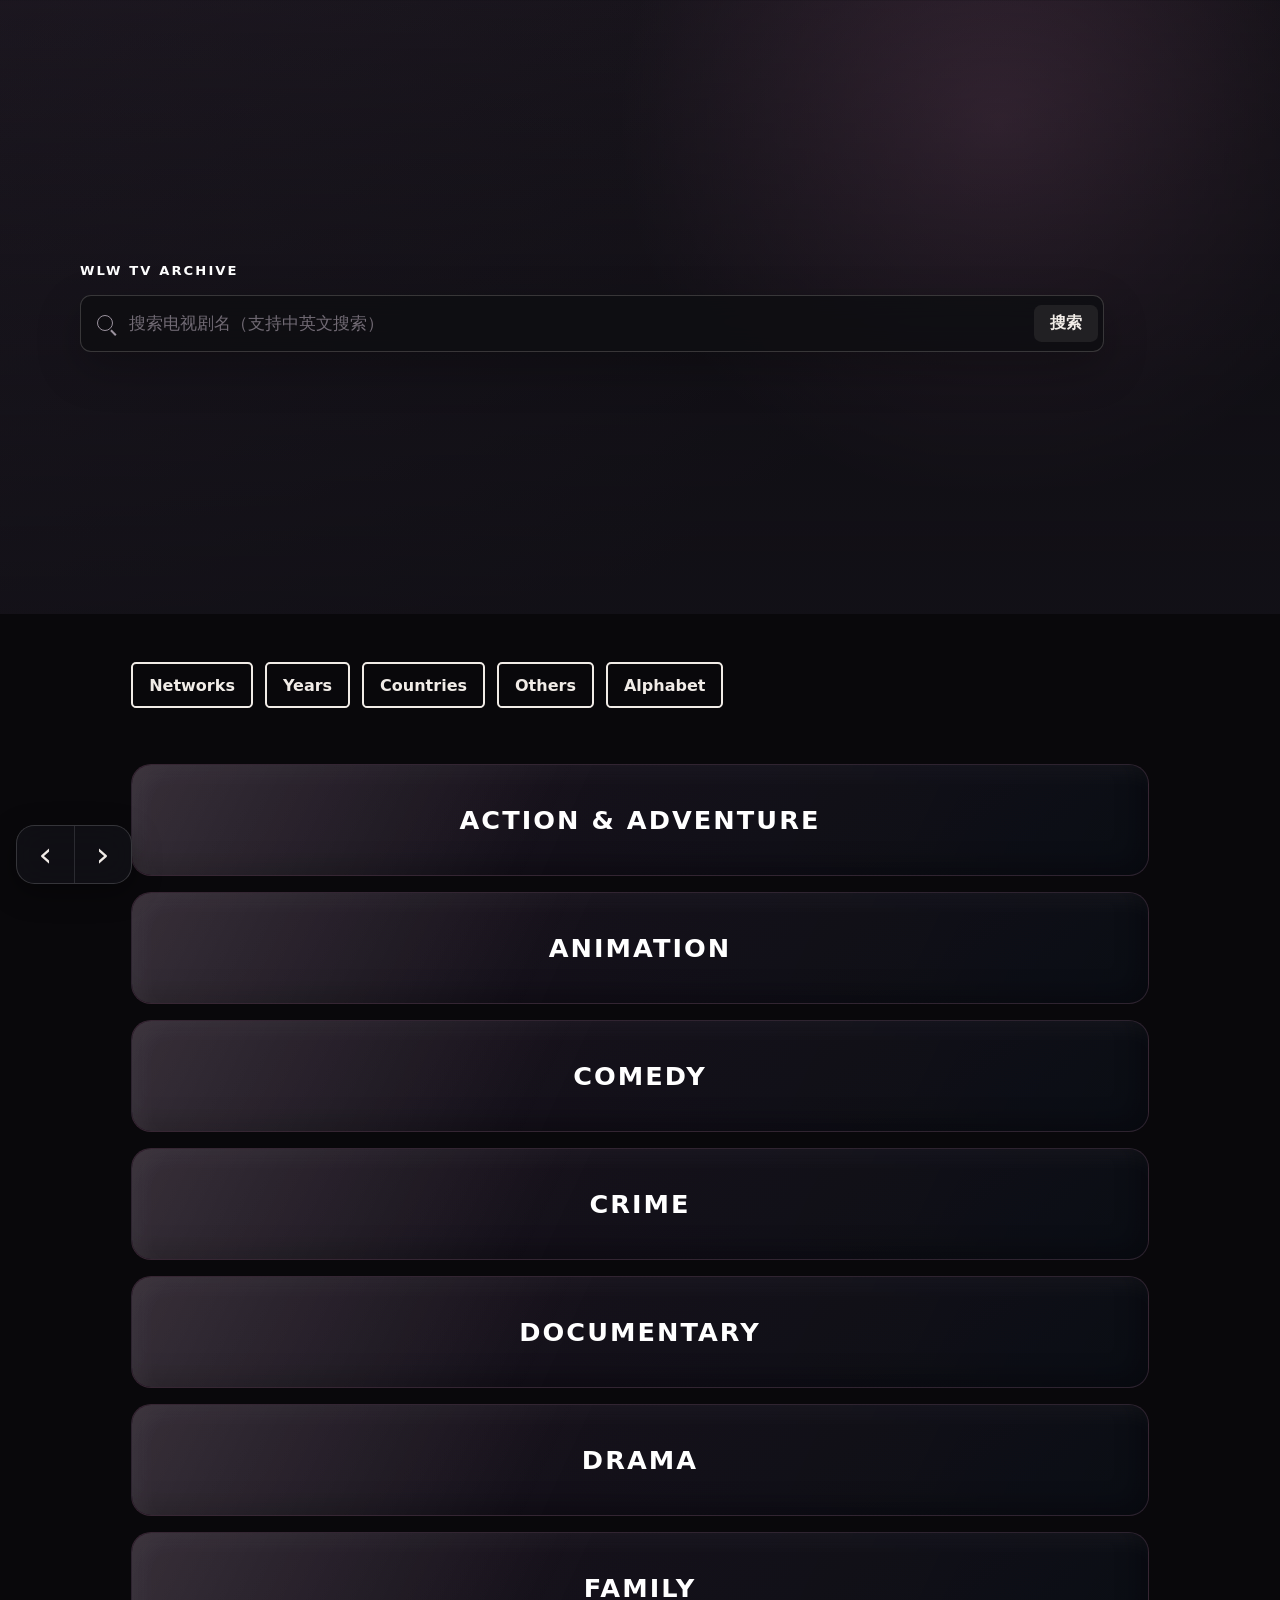
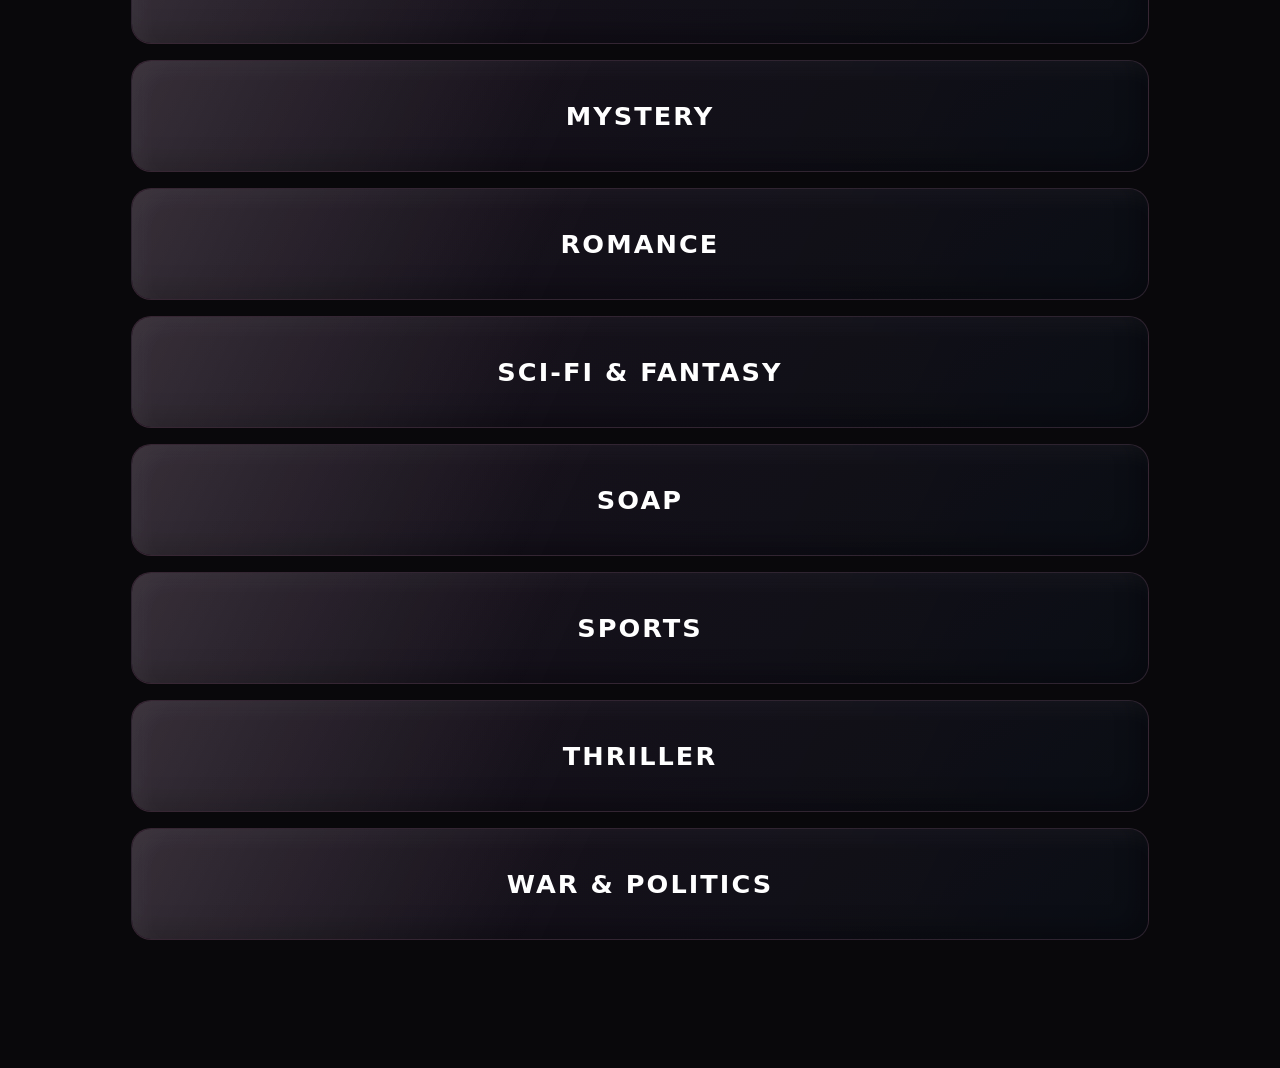
<file: index.html>
<!doctype html>
<html lang="zh-CN">
  <head>
    <meta charset="UTF-8" />
    <meta name="viewport" content="width=device-width, initial-scale=1.0" />
    <meta
      name="description"
      content="按平台、首播年份、国家与体裁浏览 WLW 电视剧档案。"
    />
    <title>WLW TV Archive</title>
    <link rel="icon" type="image/svg+xml" href="./assets/tv-icon.svg">
    <link rel="stylesheet" href="./styles.css" />
    <link rel="stylesheet" href="./countries.css" />
  </head>

  <body>
    <header class="hero" id="hero">
      <div class="hero-shade"></div>

      <div class="hero-content">
        <p class="eyebrow">WLW TV ARCHIVE</p>
        <h1 class="sr-only">WLW 电视剧档案</h1>

        <form class="search" id="search-form" role="search" autocomplete="off">
          <label class="sr-only" for="tv-search">搜索电视剧</label>
          <span class="search-icon" aria-hidden="true"></span>

          <input
            id="tv-search"
            type="search"
            placeholder="搜索电视剧名（支持中英文搜索）"
            aria-controls="search-results"
            aria-expanded="false"
          />

          <button type="submit">搜索</button>

          <div
            class="search-results"
            id="search-results"
            role="listbox"
            hidden
          ></div>
        </form>
      </div>

    </header>

    <main>
      <nav class="view-switcher" aria-label="其他浏览方式">
        <a class="outline-button" href="./networks.html">Networks</a>
        <a class="outline-button" href="./year.html">Years</a>
        <a class="outline-button" href="./countries.html">Countries</a>
        <a class="outline-button" href="./others.html">Others</a>
        <a class="outline-button" href="./alphabet.html">Alphabet</a>
      </nav>

      <section
        class="home-genre-directory"
        aria-label="电视剧分类目录"
      >
        <div class="region-field genre-field" id="genre-field"></div>
      </section>
    </main>

    <template id="genre-template">
      <a class="region-crystal" href="#">
        <span class="country-code"></span>
      </a>
    </template>

    <script src="./catalog-data.js"></script>
    <script src="./others-data.js"></script>
    <script src="./movie-metadata.js"></script>
    <script src="./tmdb-details.generated.js"></script>
    <script src="./movie-data-utils.js"></script>
    <script src="./genre-data.js"></script>
    <script src="./app.js"></script>
    <script src="./genres.js"></script>
    <script src="./history-nav.js"></script>
  </body>
</html>
</file>
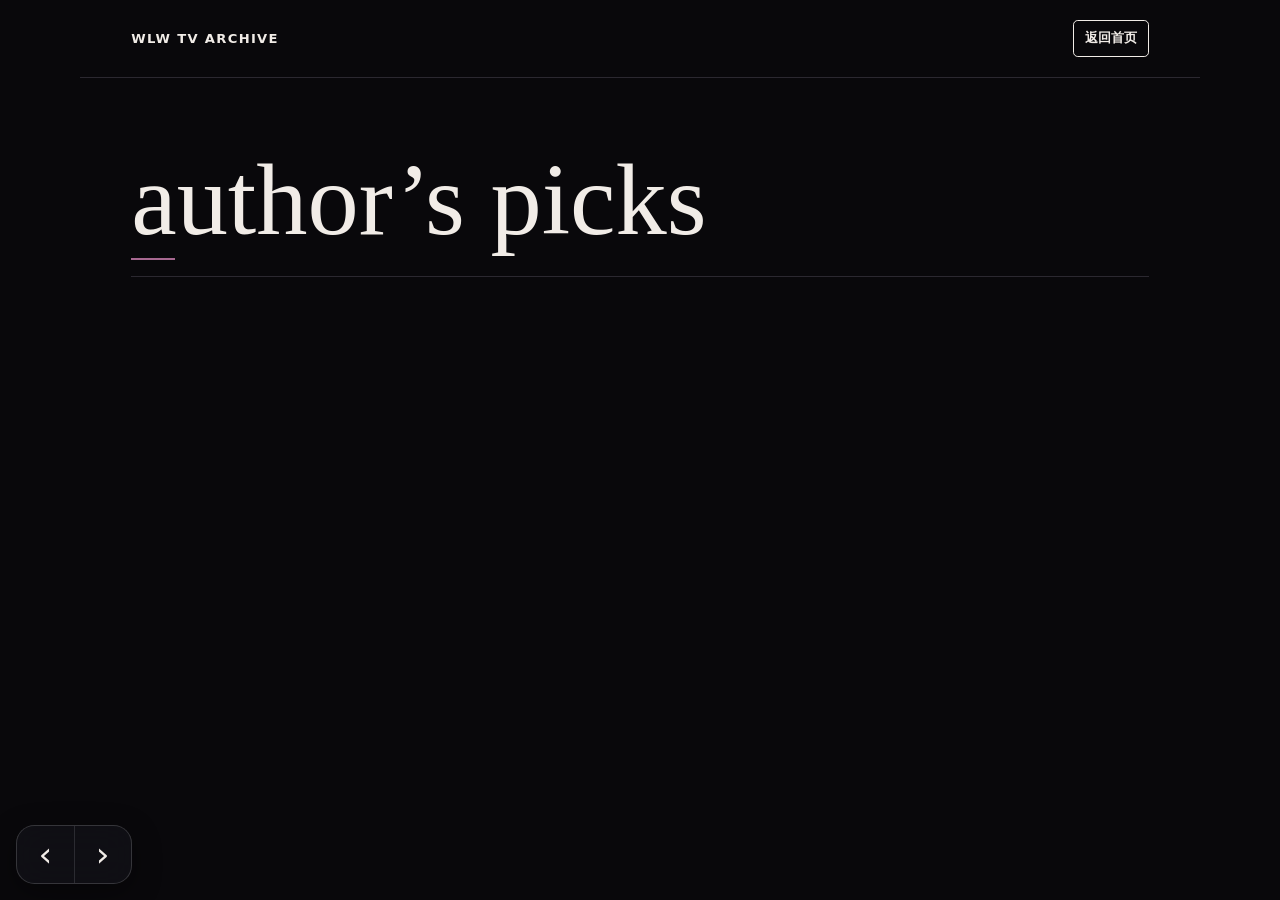
<file: authors-picks.html>
<!doctype html>
<html lang="zh-CN">
<head>
  <meta charset="UTF-8">
  <meta name="viewport" content="width=device-width,initial-scale=1">
  <meta name="description" content="Author’s Picks · WLW TV Archive">
  <title>Author’s Picks · WLW TV Archive</title>
    <link rel="icon" type="image/svg+xml" href="./assets/tv-icon.svg">
  <link rel="stylesheet" href="./styles.css">
  <link rel="stylesheet" href="./listing.css">
</head>
<body class="listing-page">
  <header class="listing-header">
    <a href="./index.html">WLW TV ARCHIVE</a>
    <nav><a href="./index.html">返回首页</a></nav>
  </header>

  <main class="listing-main">
    <div class="listing-title-row">
      <h1>author’s picks</h1>
    </div>

    <section class="listing-grid desktop-six-by-six" id="listing-grid" aria-label="Author’s Picks"></section>
  </main>

  <template id="listing-card-template">
    <article class="movie-card">
      <a class="poster-link" href="#">
        <img class="poster" src="" alt="">
        <span class="poster-placeholder" aria-hidden="true">IMAGE</span>
      </a>
      <div class="movie-copy">
        <h3><a href="#"></a></h3>
        <p class="movie-meta"></p>
      </div>
    </article>
  </template>

  <script src="./catalog-data.js"></script>
  <script src="./movie-metadata.js"></script>
  <script src="./tmdb-details.generated.js"></script>
  <script src="./movie-data-utils.js"></script>
  <script src="./authors-picks.js"></script>
  <script src="./history-nav.js"></script>
</body>
</html>
</file>
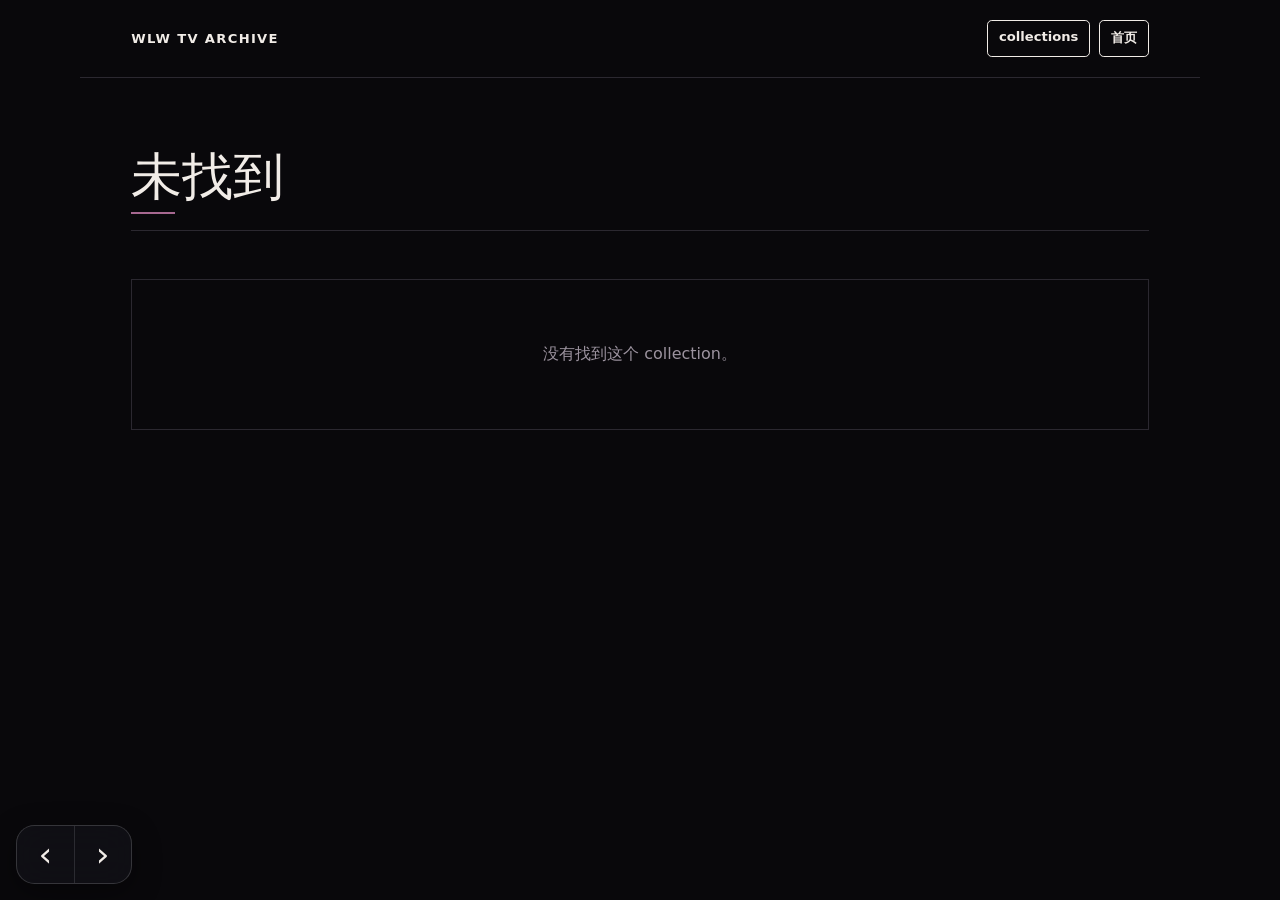
<file: collection.html>
<!doctype html><html lang="zh-CN"><head><meta charset="UTF-8"><meta name="viewport" content="width=device-width,initial-scale=1"><meta name="description" content="浏览 WLW TV Archive collection。"><title>Collection · WLW TV Archive</title>
    <link rel="icon" type="image/svg+xml" href="./assets/tv-icon.svg"><link rel="stylesheet" href="./styles.css"><link rel="stylesheet" href="./listing.css"></head>
<body class="listing-page"><header class="listing-header"><a href="./index.html">WLW TV ARCHIVE</a><nav><a href="./collections.html">collections</a><a href="./index.html">首页</a></nav></header>
<main class="listing-main"><div class="listing-title-row"><h1 id="listing-title">—</h1></div><div class="listing-grid" id="listing-grid"></div><nav class="listing-pagination" id="listing-pagination" aria-label="页面"></nav></main>
<template id="listing-card-template"><article class="movie-card"><a class="poster-link" href="#" aria-label="电视剧详情暂未制作"><span class="poster-placeholder" aria-hidden="true">IMAGE</span></a><div class="movie-copy"><h3><a href="#"></a></h3><p class="movie-meta"></p></div></article></template>
<script src="./catalog-data.js"></script><script src="./movie-metadata.js"></script><script src="./tmdb-details.generated.js"></script><script src="./movie-data-utils.js"></script><script src="./collection-data.js"></script><script src="./collection.js"></script><script src="./history-nav.js"></script></body></html>
</file>
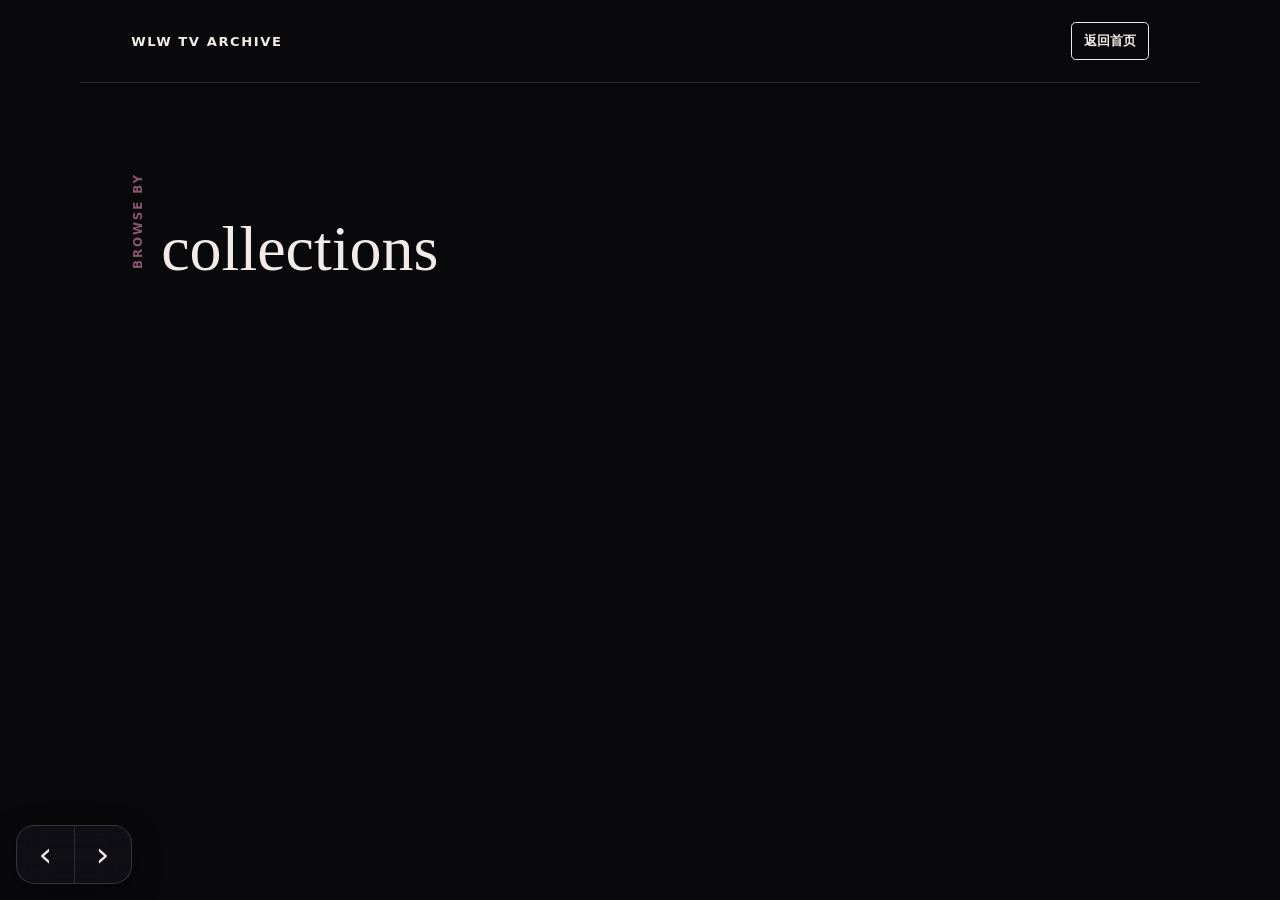
<file: collections.html>
<!doctype html>
<html lang="zh-CN">
  <head>
    <meta charset="UTF-8" />
    <meta name="viewport" content="width=device-width,initial-scale=1" />
    <meta name="description" content="浏览 WLW TV Archive 的专题 collections。" />
    <title>Collections · WLW TV Archive</title>
    <link rel="icon" type="image/svg+xml" href="./assets/tv-icon.svg">
    <link rel="stylesheet" href="./styles.css" />
    <link rel="stylesheet" href="./countries.css" />
  </head>
  <body class="countries-page">
    <header class="country-header">
      <a class="archive-mark" href="./index.html">WLW TV ARCHIVE</a>
      <a class="back-link" href="./index.html">返回首页</a>
    </header>
    <main class="country-main">
      <div class="country-heading">
        <p class="country-kicker">BROWSE BY</p>
        <h1>collections</h1>
      </div>
      <div class="region-field collection-field" id="collection-field"></div>
    </main>
    <template id="collection-template"><a class="region-crystal" href="#"><span class="country-code"></span></a></template>
    <script src="./collection-data.js"></script>
    <script src="./collections.js"></script>
    <script src="./history-nav.js"></script>
  </body>
</html>
</file>
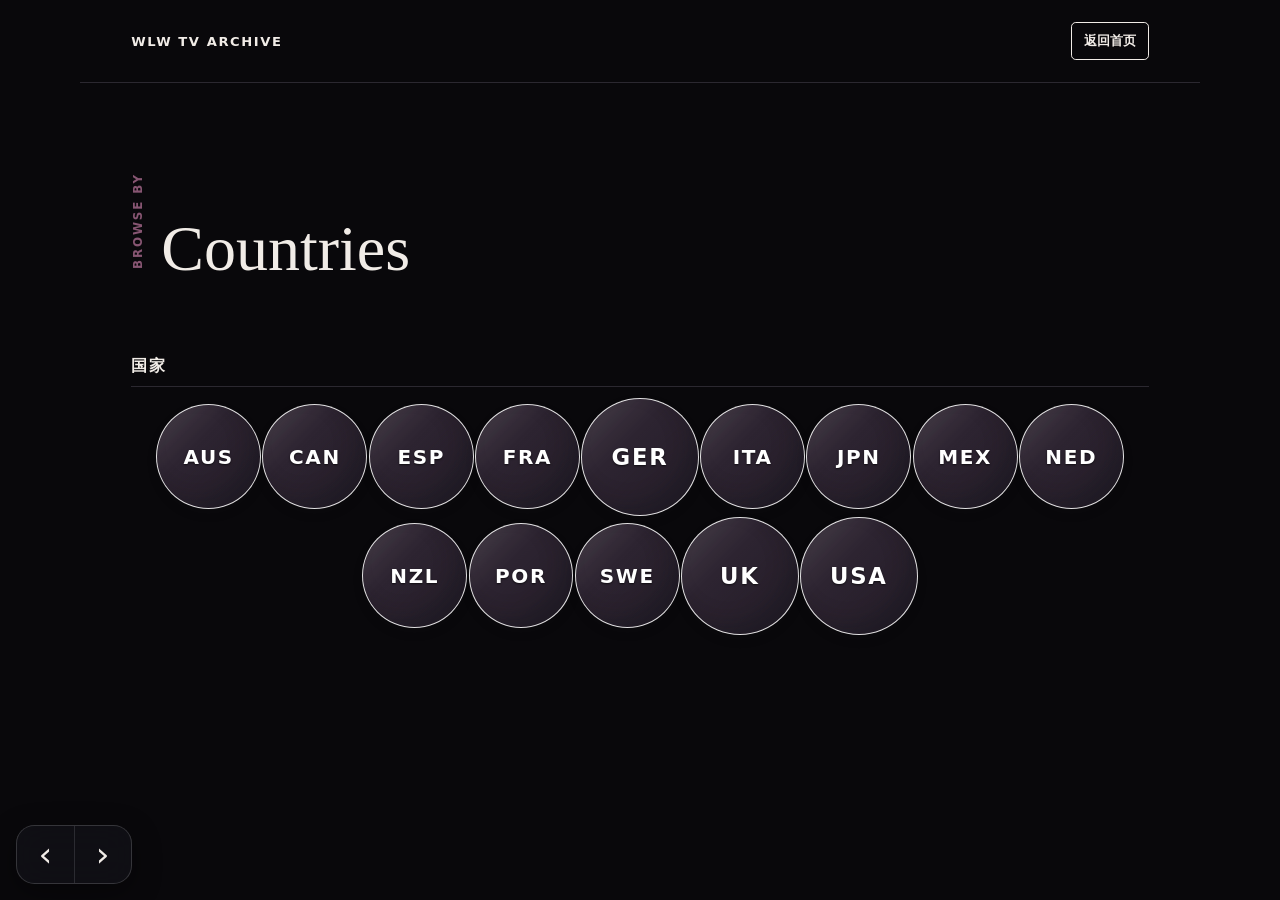
<file: countries.html>
<!doctype html>
<html lang="zh-CN">
  <head>
    <meta charset="UTF-8" />
    <meta name="viewport" content="width=device-width, initial-scale=1.0" />
    <meta name="description" content="按国家浏览 WLW 电视剧。" />
    <title>Countries · WLW TV Archive</title>
    <link rel="icon" type="image/svg+xml" href="./assets/tv-icon.svg">
    <link rel="stylesheet" href="./styles.css" />
    <link rel="stylesheet" href="./countries.css" />
  </head>
  <body class="countries-page">
    <header class="country-header">
      <a class="archive-mark" href="./index.html">WLW TV ARCHIVE</a>
      <a class="back-link" href="./index.html">返回首页</a>
    </header>
    <main class="country-main">
      <div class="country-heading">
        <p class="country-kicker">BROWSE BY</p>
        <h1>Countries</h1>
      </div>
      <section class="place-section" aria-labelledby="countries-title">
        <h2 id="countries-title">国家</h2>
        <div class="country-field" id="country-field"></div>
      </section>
    </main>
    <template id="country-template">
      <a class="country-orb" href="#"><span class="country-code"></span></a>
    </template>
    <script src="./catalog-data.js"></script>
    <script src="./countries.js"></script>
    <script src="./history-nav.js"></script>
  </body>
</html>
</file>
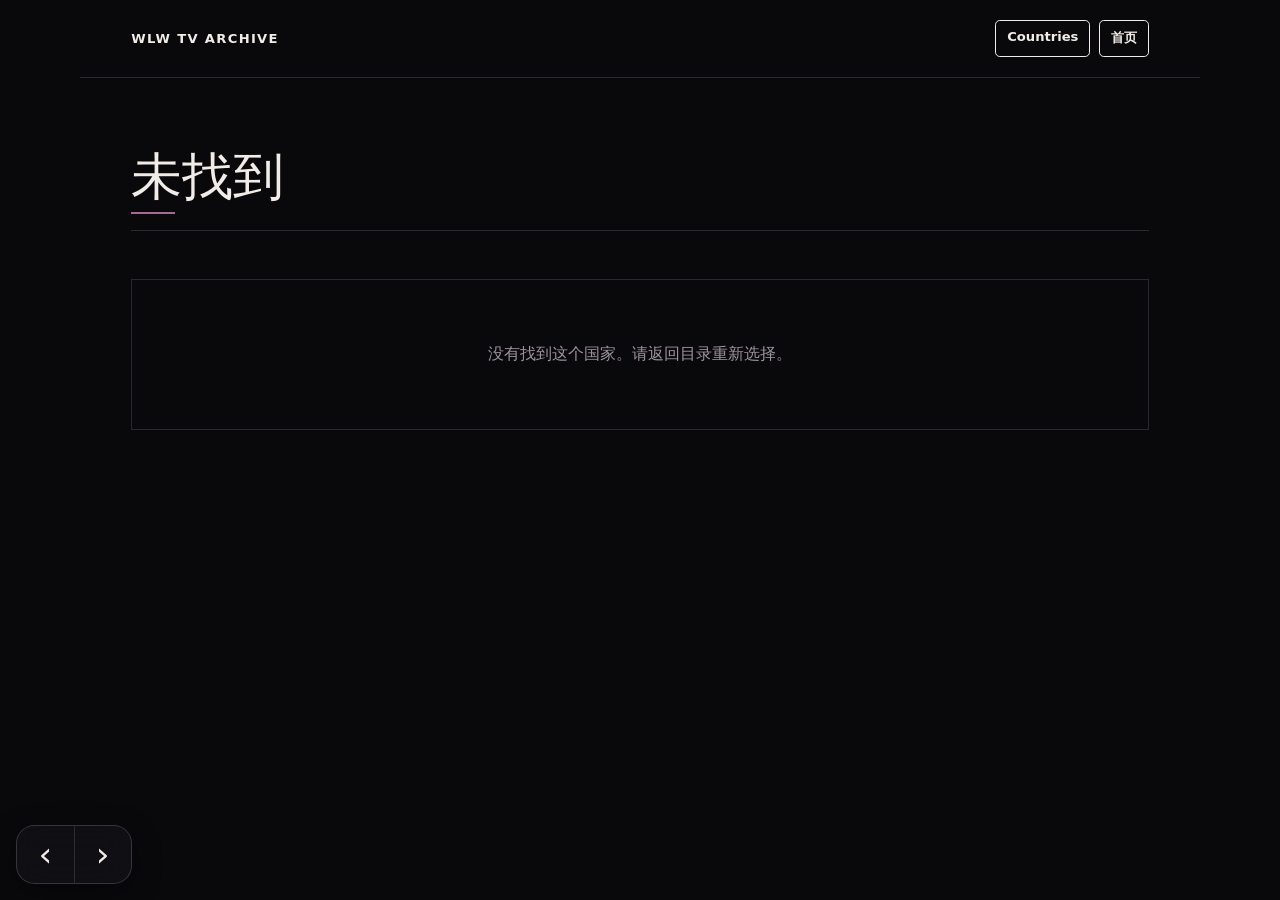
<file: country.html>
<!doctype html><html lang="zh-CN"><head><meta charset="UTF-8"><meta name="viewport" content="width=device-width,initial-scale=1"><meta name="description" content="按国家浏览 WLW 电视剧。"><title>Countries · WLW TV Archive</title>
    <link rel="icon" type="image/svg+xml" href="./assets/tv-icon.svg"><link rel="stylesheet" href="./styles.css"><link rel="stylesheet" href="./listing.css"></head>
<body class="listing-page"><header class="listing-header"><a href="./index.html">WLW TV ARCHIVE</a><nav><a href="./countries.html">Countries</a><a href="./index.html">首页</a></nav></header>
<main class="listing-main"><div class="listing-title-row country-title-row"><h1 id="listing-title">—</h1><p class="listing-subtitle" id="listing-subtitle"></p></div><div class="listing-grid" id="listing-grid"></div><nav class="listing-pagination" id="listing-pagination" aria-label="页面"></nav></main>
<template id="listing-card-template"><article class="movie-card"><a class="poster-link" href="#" aria-label="电视剧详情暂未制作"><span class="poster-placeholder" aria-hidden="true">IMAGE</span></a><div class="movie-copy"><h3><a href="#"></a></h3><p class="movie-meta"></p></div></article></template>
<script src="./catalog-data.js"></script><script src="./movie-metadata.js"></script><script src="./tmdb-details.generated.js"></script><script src="./movie-data-utils.js"></script><script src="./country.js"></script><script src="./history-nav.js"></script></body></html>
</file>
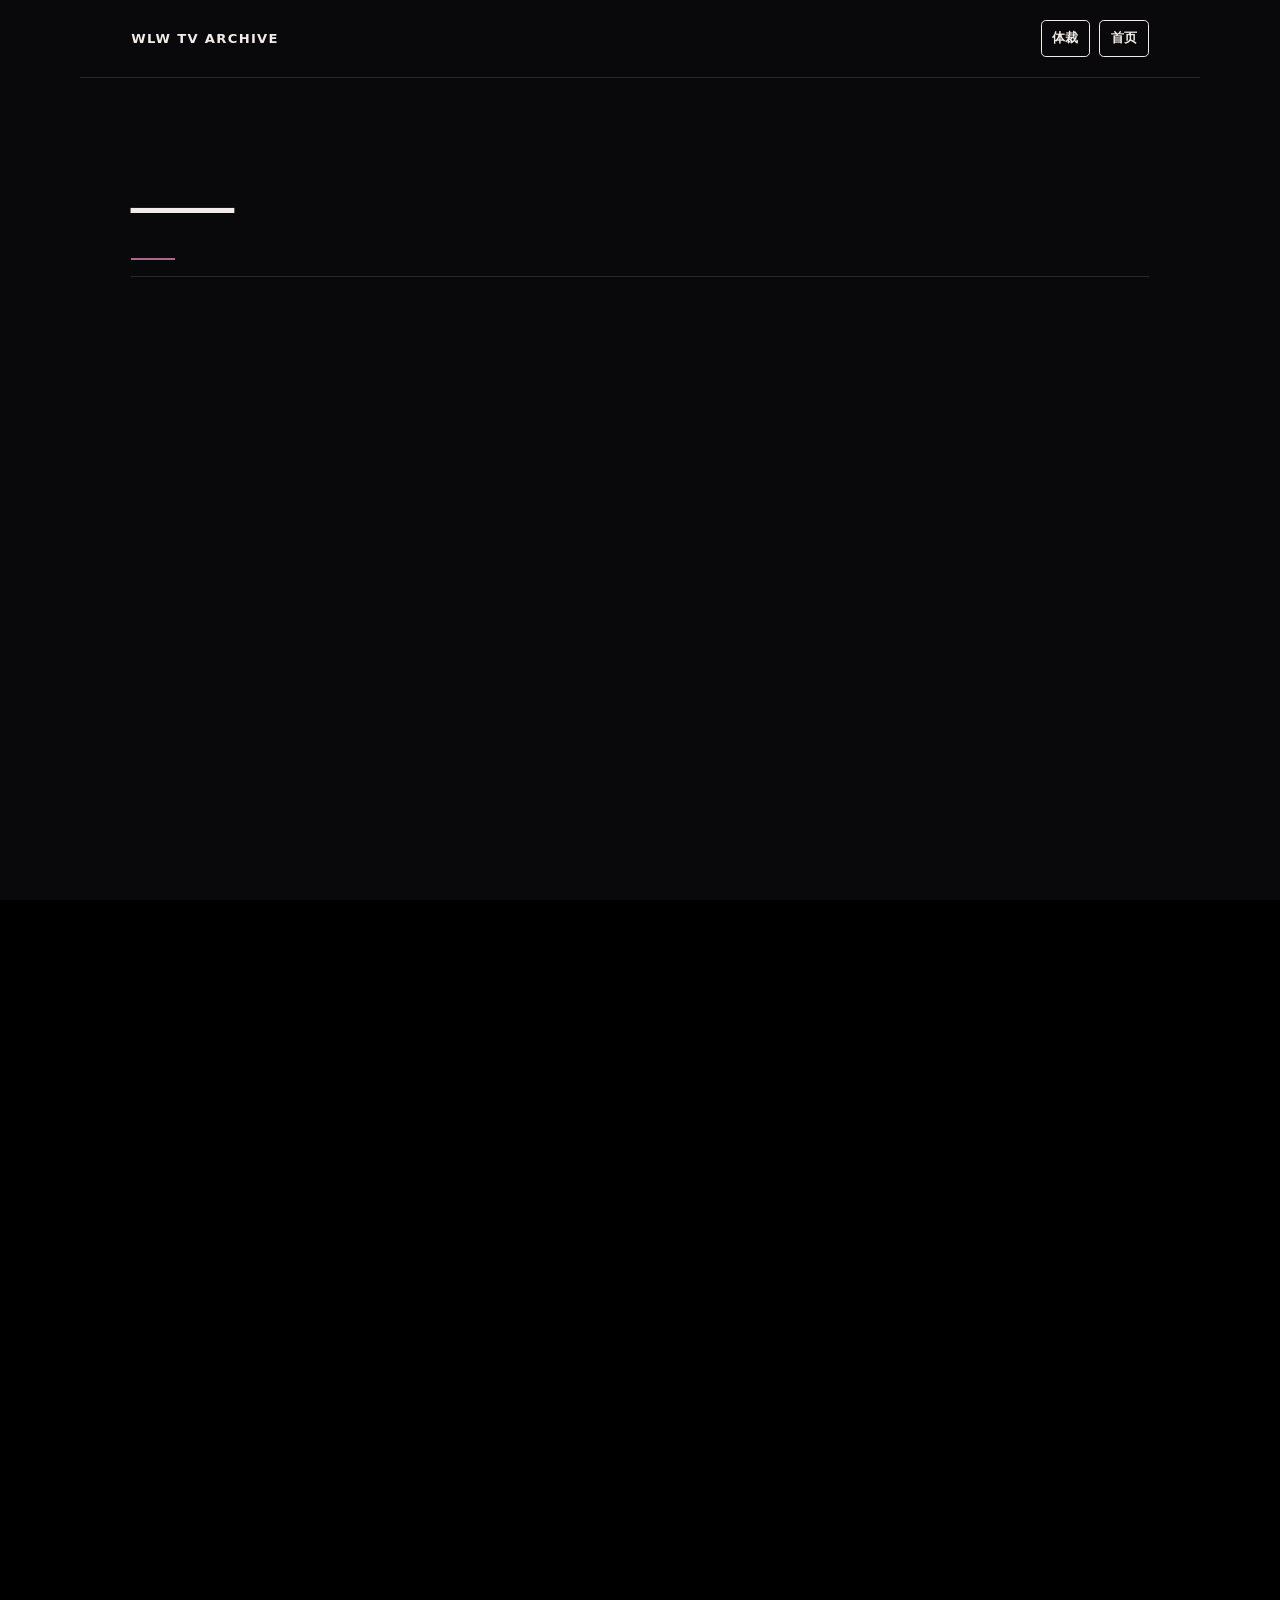
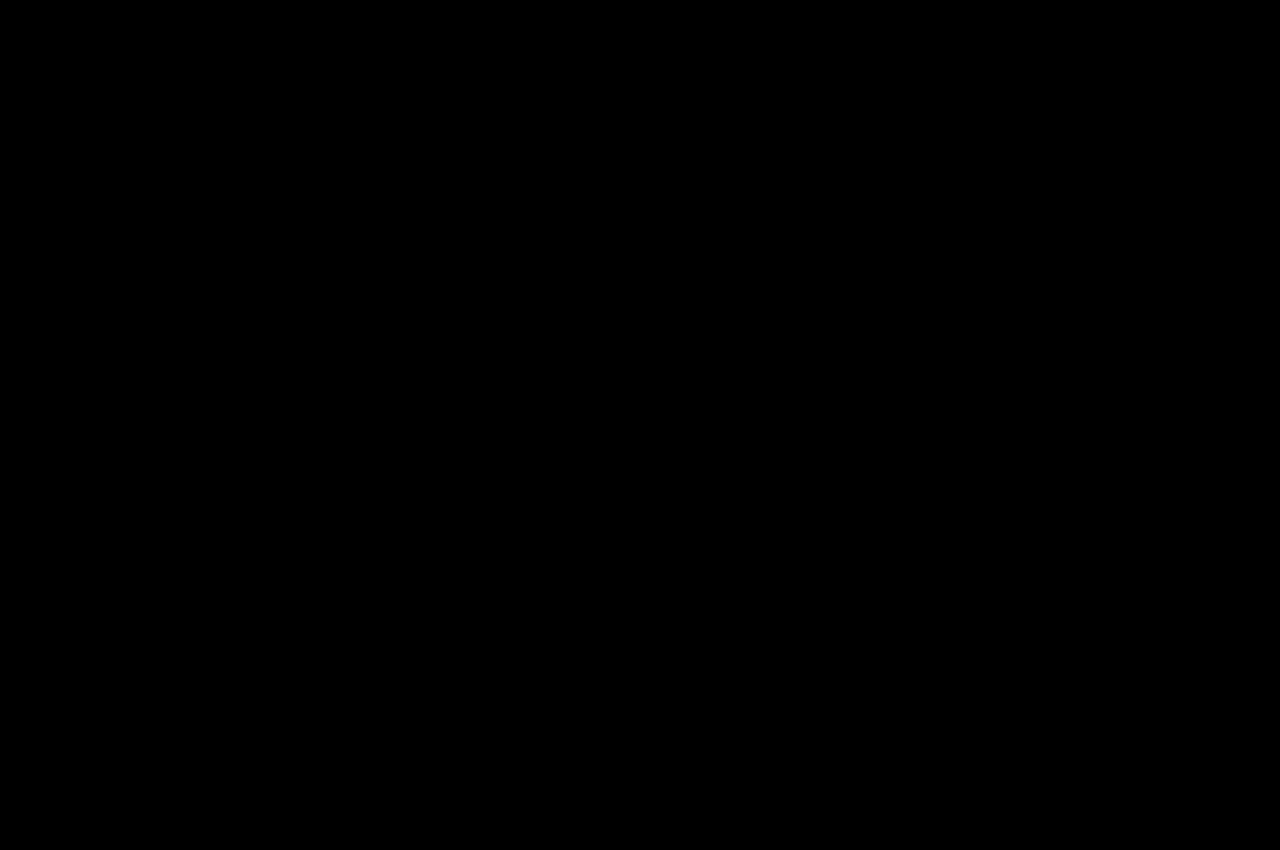
<file: genre.html>
<!doctype html><html lang="zh-CN"><head><meta charset="UTF-8"><meta name="viewport" content="width=device-width,initial-scale=1"><meta name="description" content="按体裁浏览 WLW 电视剧。"><title>体裁 · WLW TV Archive</title>
    <link rel="icon" type="image/svg+xml" href="./assets/tv-icon.svg"><link rel="stylesheet" href="./styles.css"><link rel="stylesheet" href="./listing.css"></head>
<body class="listing-page"><header class="listing-header"><a href="./index.html">WLW TV ARCHIVE</a><nav><a href="./genres.html">体裁</a><a href="./index.html">首页</a></nav></header>
<main class="listing-main"><div class="listing-title-row"><h1 id="listing-title">—</h1></div><div class="listing-grid" id="listing-grid"></div><nav class="listing-pagination" id="listing-pagination" aria-label="页面"></nav></main>
<template id="listing-card-template"><article class="movie-card"><a class="poster-link" href="#" aria-label="电视剧详情暂未制作"><span class="poster-placeholder" aria-hidden="true">IMAGE</span></a><div class="movie-copy"><h3><a href="#"></a></h3><p class="movie-meta"></p></div></article></template>
<script src="./catalog-data.js"></script><script src="./movie-metadata.js"></script><script src="./tmdb-details.generated.js"></script><script src="./movie-data-utils.js"></script><script src="./genre-data.js"></script><script src="./genre.js"></script><script src="./history-nav.js"></script></body></html>
</file>
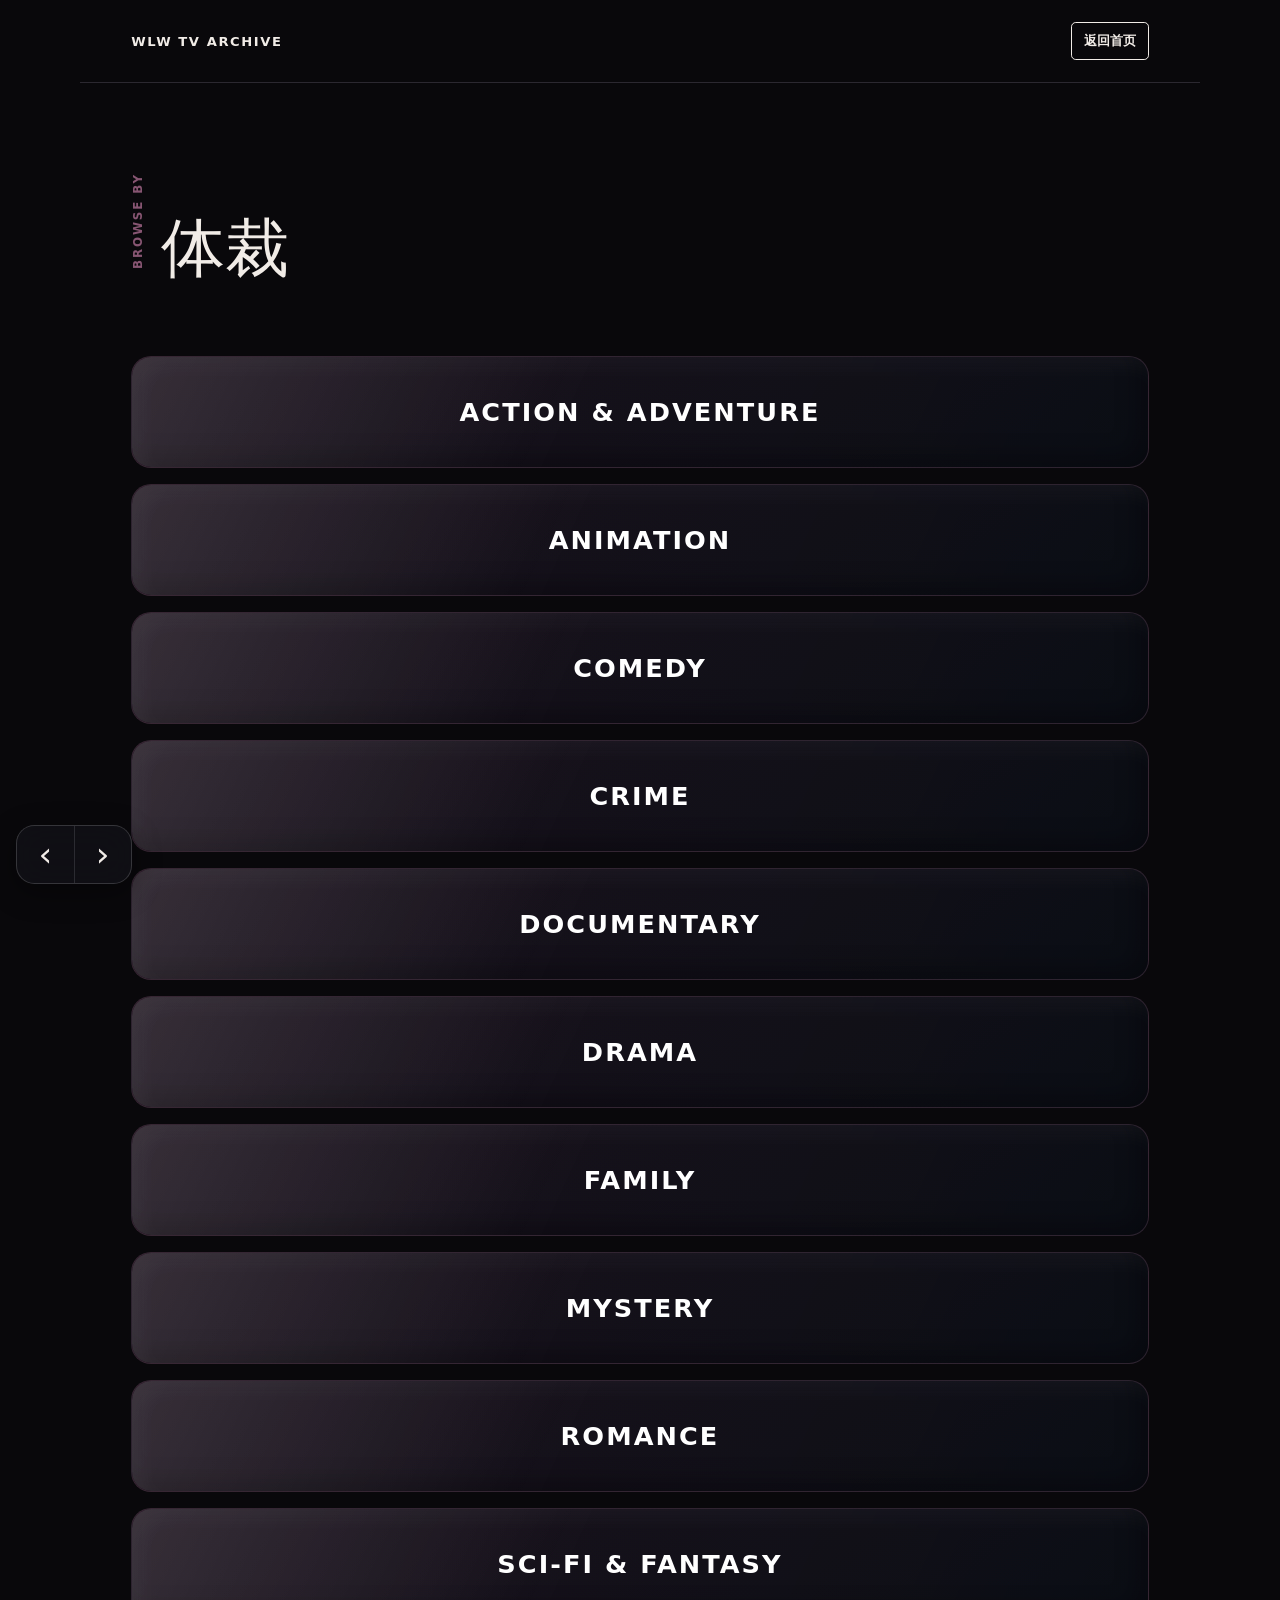
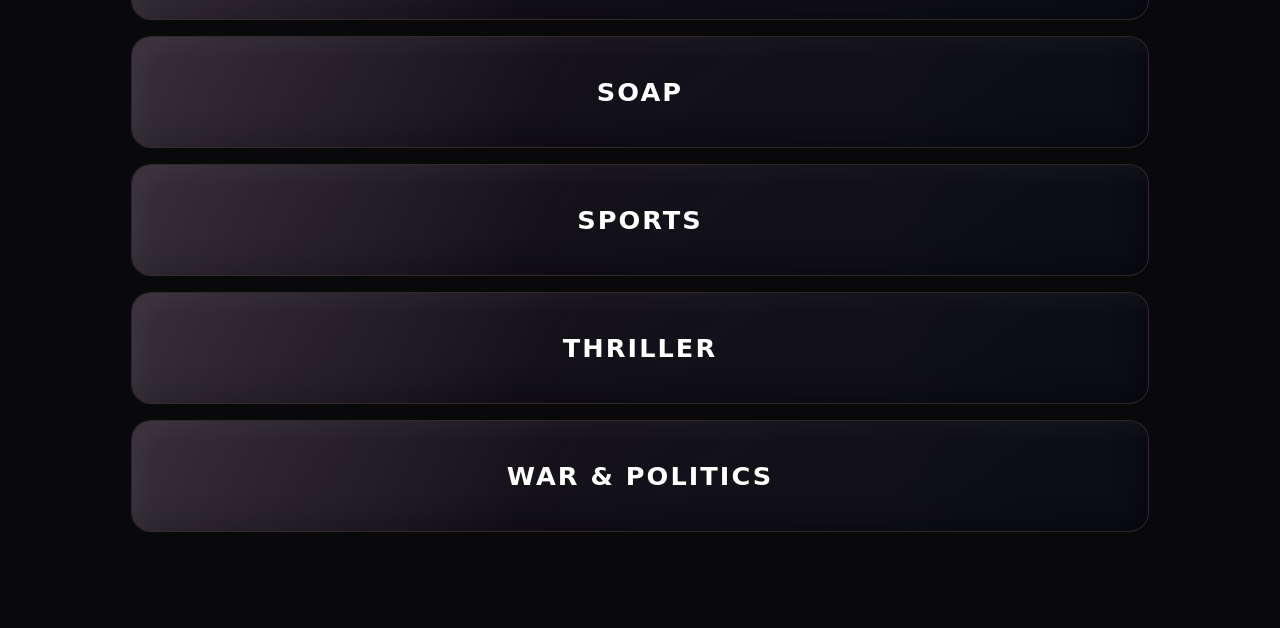
<file: genres.html>
<!doctype html>
<html lang="zh-CN">
  <head>
    <meta charset="UTF-8" />
    <meta name="viewport" content="width=device-width,initial-scale=1" />
    <meta name="description" content="按 Letterboxd 体裁浏览 WLW 电视剧。" />
    <title>体裁 · WLW TV Archive</title>
    <link rel="icon" type="image/svg+xml" href="./assets/tv-icon.svg">
    <link rel="stylesheet" href="./styles.css" />
    <link rel="stylesheet" href="./countries.css" />
  </head>
  <body class="countries-page">
    <header class="country-header">
      <a class="archive-mark" href="./index.html">WLW TV ARCHIVE</a>
      <a class="back-link" href="./index.html">返回首页</a>
    </header>
    <main class="country-main">
      <div class="country-heading">
        <p class="country-kicker">BROWSE BY</p>
        <h1>体裁</h1>
      </div>
      <div class="region-field genre-field" id="genre-field"></div>
    </main>
    <template id="genre-template"><a class="region-crystal" href="#"><span class="country-code"></span></a></template>
    <script src="./genre-data.js"></script>
    <script src="./genres.js"></script>
    <script src="./history-nav.js"></script>
  </body>
</html>
</file>
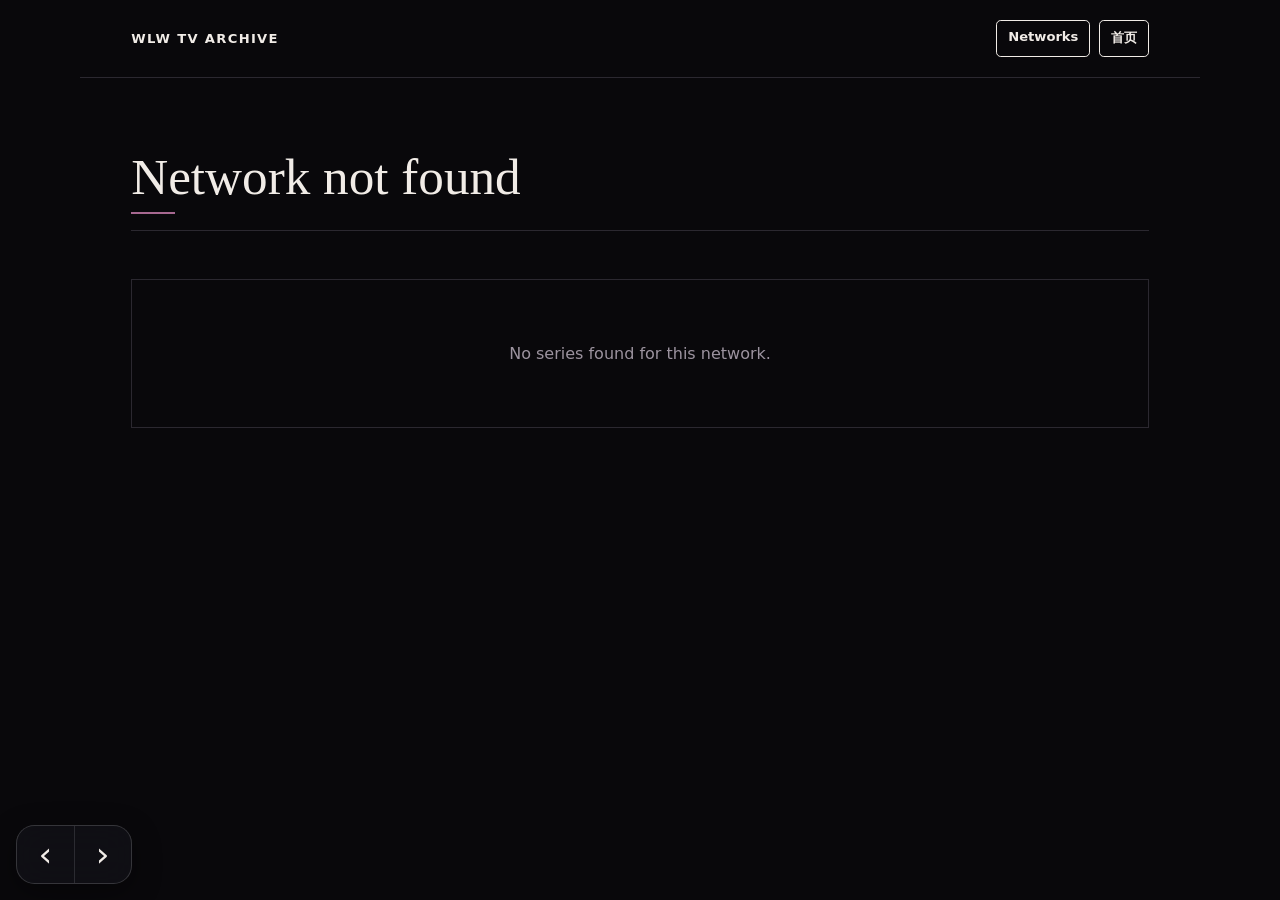
<file: network.html>
<!doctype html><html lang="en"><head><meta charset="UTF-8"><meta name="viewport" content="width=device-width,initial-scale=1"><meta name="description" content="Browse WLW TV series by network."><title>Network · WLW TV Archive</title>
    <link rel="icon" type="image/svg+xml" href="./assets/tv-icon.svg"><link rel="stylesheet" href="./styles.css"><link rel="stylesheet" href="./listing.css"></head>
<body class="listing-page"><header class="listing-header"><a href="./index.html">WLW TV ARCHIVE</a><nav><a href="./networks.html">Networks</a><a href="./index.html">首页</a></nav></header>
<main class="listing-main"><div class="listing-title-row"><h1 id="listing-title">—</h1></div><div class="listing-grid" id="listing-grid"></div><nav class="listing-pagination" id="listing-pagination" aria-label="Pages"></nav></main>
<template id="listing-card-template"><article class="movie-card"><a class="poster-link" href="#"><span class="poster-placeholder" aria-hidden="true">IMAGE</span></a><div class="movie-copy"><h3><a href="#"></a></h3><p class="movie-meta"></p></div></article></template>
<script src="./catalog-data.js"></script><script src="./movie-metadata.js"></script><script src="./tmdb-details.generated.js"></script><script src="./movie-data-utils.js"></script><script src="./network.js"></script><script src="./history-nav.js"></script></body></html>
</file>
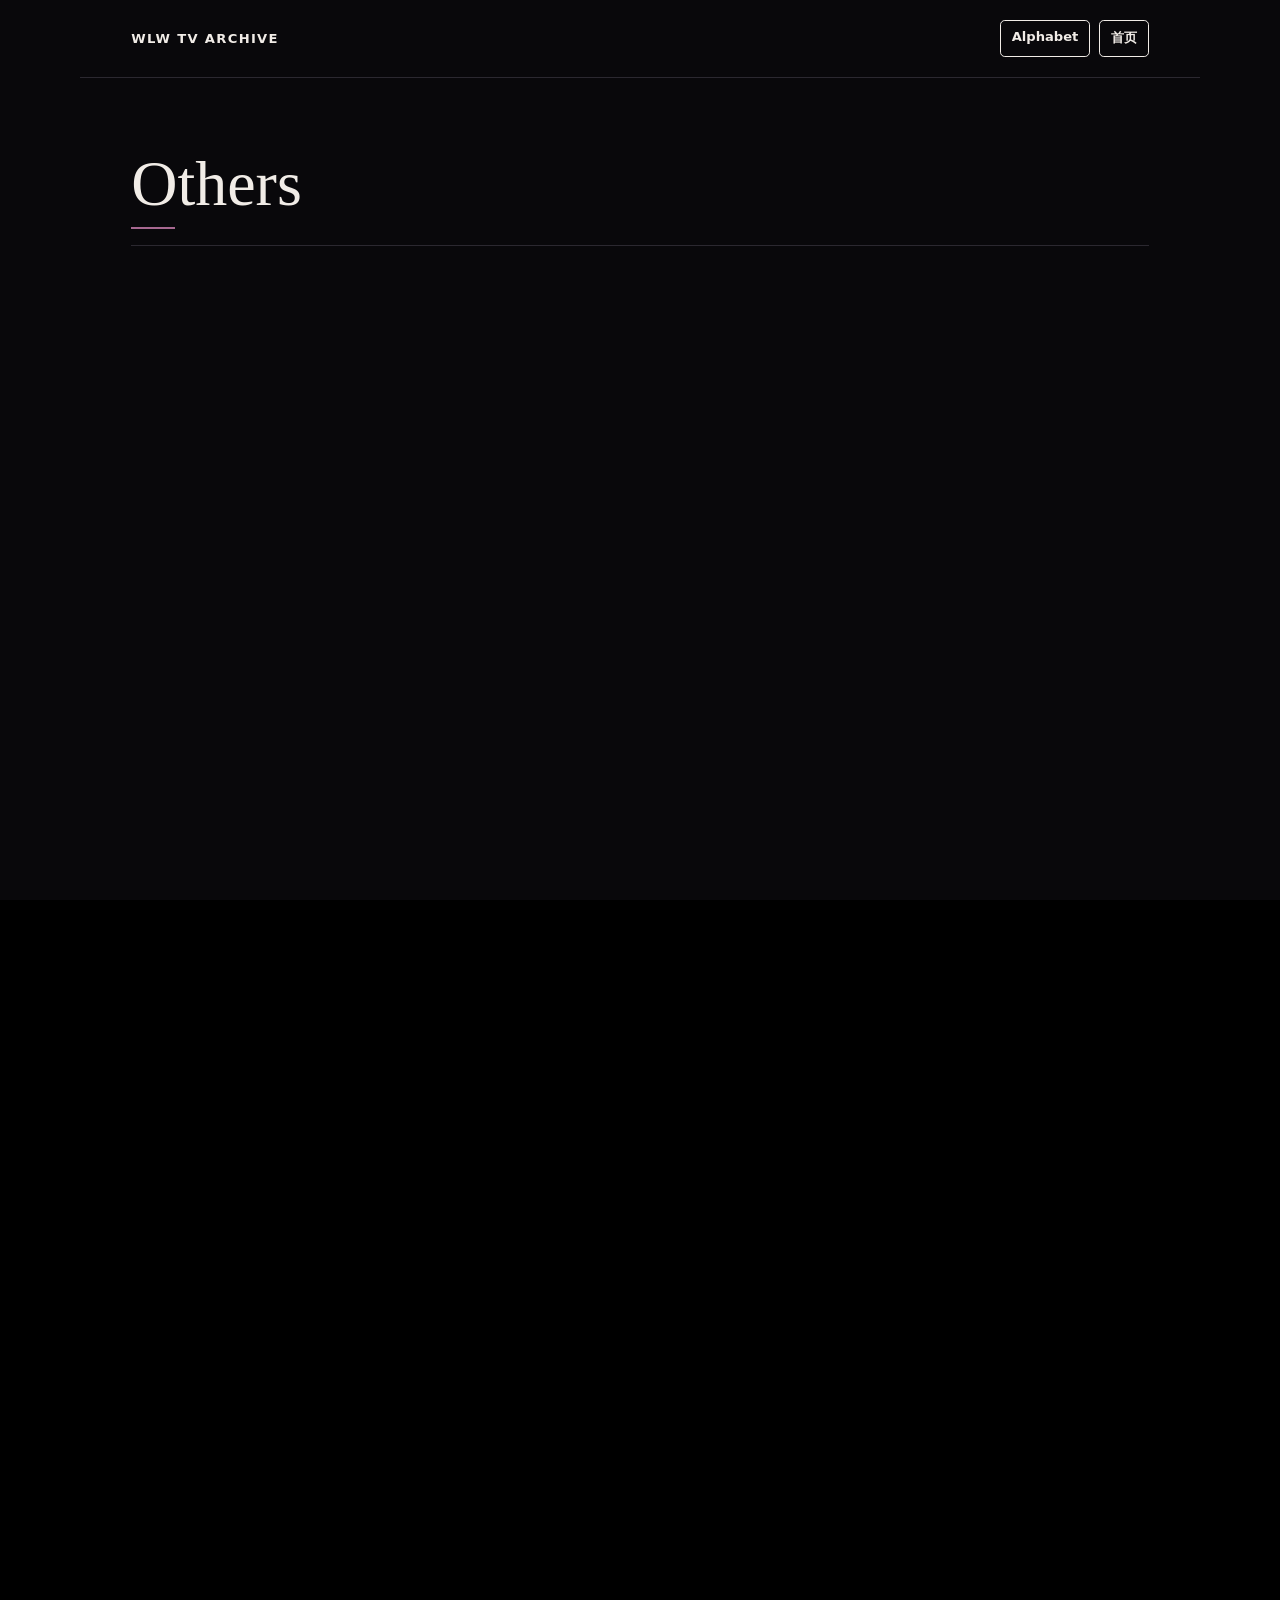
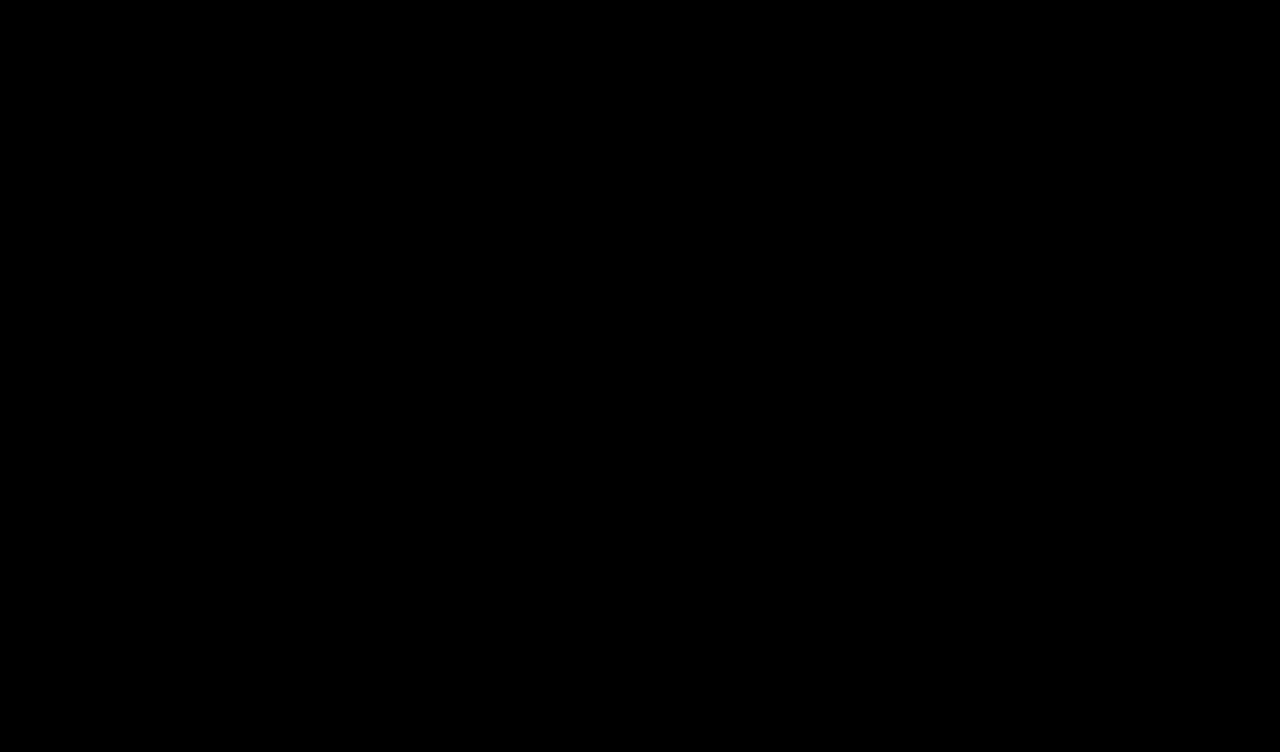
<file: others.html>
<!doctype html>
<html lang="zh-CN">
  <head>
    <meta charset="UTF-8">
    <meta name="viewport" content="width=device-width,initial-scale=1">
    <meta name="description" content="不属于 WLW 分类、但仍在观看的其他电视剧。">
    <title>Others · WLW TV Archive</title>
    <link rel="icon" type="image/svg+xml" href="./assets/tv-icon.svg">
    <link rel="stylesheet" href="./styles.css">
    <link rel="stylesheet" href="./listing.css">
  </head>
  <body class="listing-page">
    <header class="listing-header">
      <a href="./index.html">WLW TV ARCHIVE</a>
      <nav>
        <a href="./alphabet.html">Alphabet</a>
        <a href="./index.html">首页</a>
      </nav>
    </header>

    <main class="listing-main">
      <div class="listing-title-row year-title-row">
        <h1>Others</h1>
      </div>
      <div class="listing-grid" id="listing-grid"></div>
      <nav class="listing-pagination" id="listing-pagination" aria-label="页面"></nav>
    </main>

    <template id="listing-card-template">
      <article class="movie-card">
        <a class="poster-link" href="#">
          <span class="poster-placeholder" aria-hidden="true">IMAGE</span>
        </a>
        <div class="movie-copy">
          <h3><a href="#"></a></h3>
          <p class="movie-meta"></p>
        </div>
      </article>
    </template>

    <script src="./others-data.js"></script>
    <script src="./movie-metadata.js"></script>
    <script src="./tmdb-details.generated.js"></script>
    <script src="./movie-data-utils.js"></script>
    <script src="./others.js"></script>
    <script src="./history-nav.js"></script>
  </body>
</html>
</file>
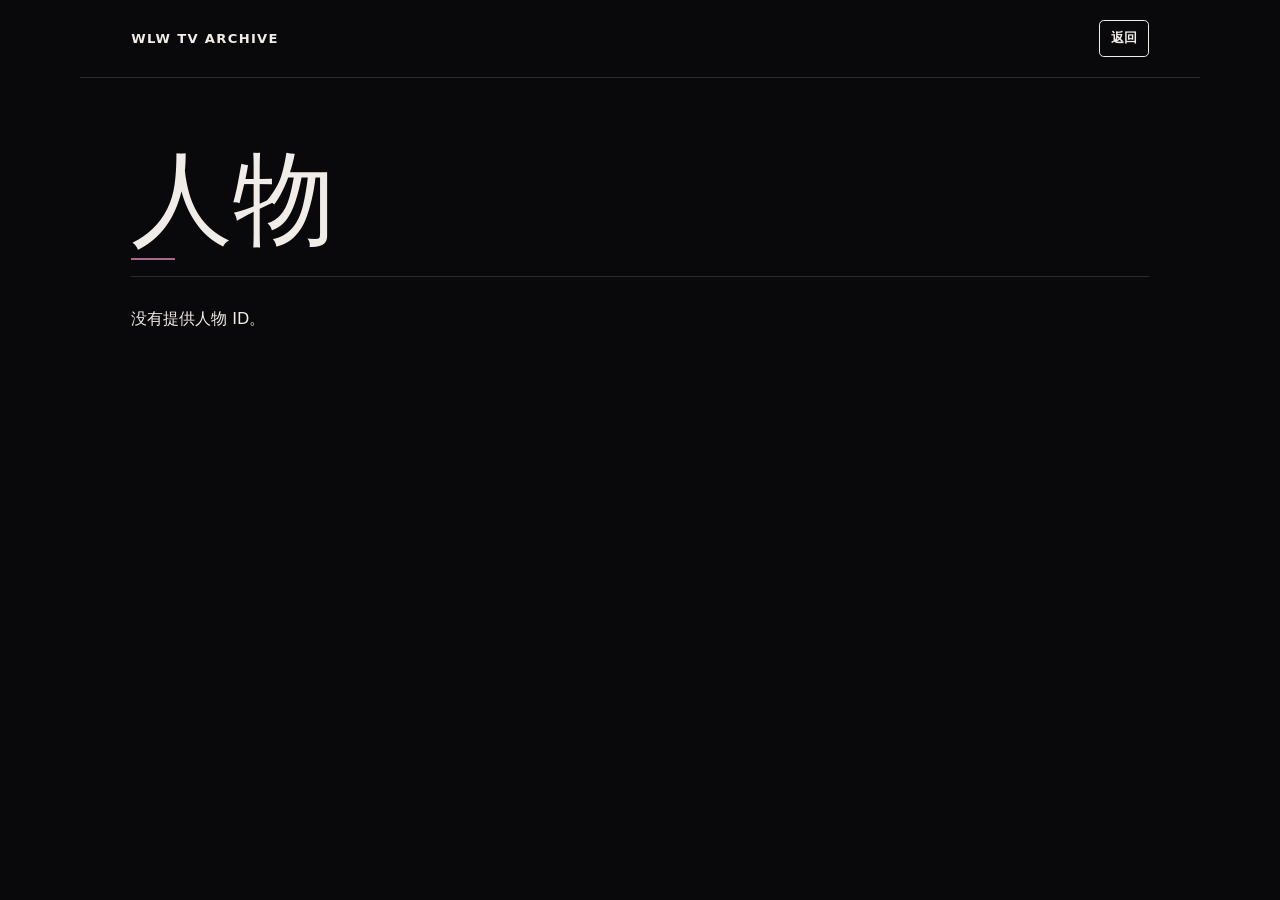
<file: person.html>
<!doctype html>
<html lang="zh-CN">
  <head>
    <meta charset="UTF-8" />
    <meta
      name="viewport"
      content="width=device-width, initial-scale=1.0"
    />
    <meta
      name="description"
      content="查看演员在 WLW TV Archive 中出演的电视剧。"
    />
    <title>演员 · WLW TV Archive</title>
    <link rel="icon" type="image/svg+xml" href="./assets/tv-icon.svg">

    <link
      rel="stylesheet"
      href="./styles.css"
    />
    <link
      rel="stylesheet"
      href="./listing.css"
    />
  </head>

  <body class="listing-page">
    <header class="listing-header">
      <a href="./index.html">
        WLW TV ARCHIVE
      </a>

      <nav>
        <a
          href="./index.html"
          id="person-back"
        >
          返回
        </a>
      </nav>
    </header>

    <main class="listing-main">
      <div class="listing-title-row">
        <h1 id="person-name">
          正在读取演员资料…
        </h1>
      </div>

      <p
        id="person-summary"
        hidden
      ></p>

      <p
        id="person-error"
        hidden
      ></p>

      <div
        class="listing-grid"
        id="person-movies"
      ></div>
    </main>

    <template id="person-movie-template">
      <article class="movie-card">
        <a
          class="poster-link"
          href="#"
          aria-label="电视剧详情"
        >
          <span
            class="poster-placeholder"
            aria-hidden="true"
          >
            IMAGE
          </span>
        </a>

        <div class="movie-copy">
          <h3>
            <a href="#"></a>
          </h3>

          <p class="movie-meta"></p>
        </div>
      </article>
    </template>

    <script src="./catalog-data.js"></script>
    <script src="./movie-metadata.js"></script>
    <script src="./movie-data-utils.js"></script>
    <script src="./tmdb-details.generated.js"></script>
    <script src="./person.js"></script>
  </body>
</html>
</file>
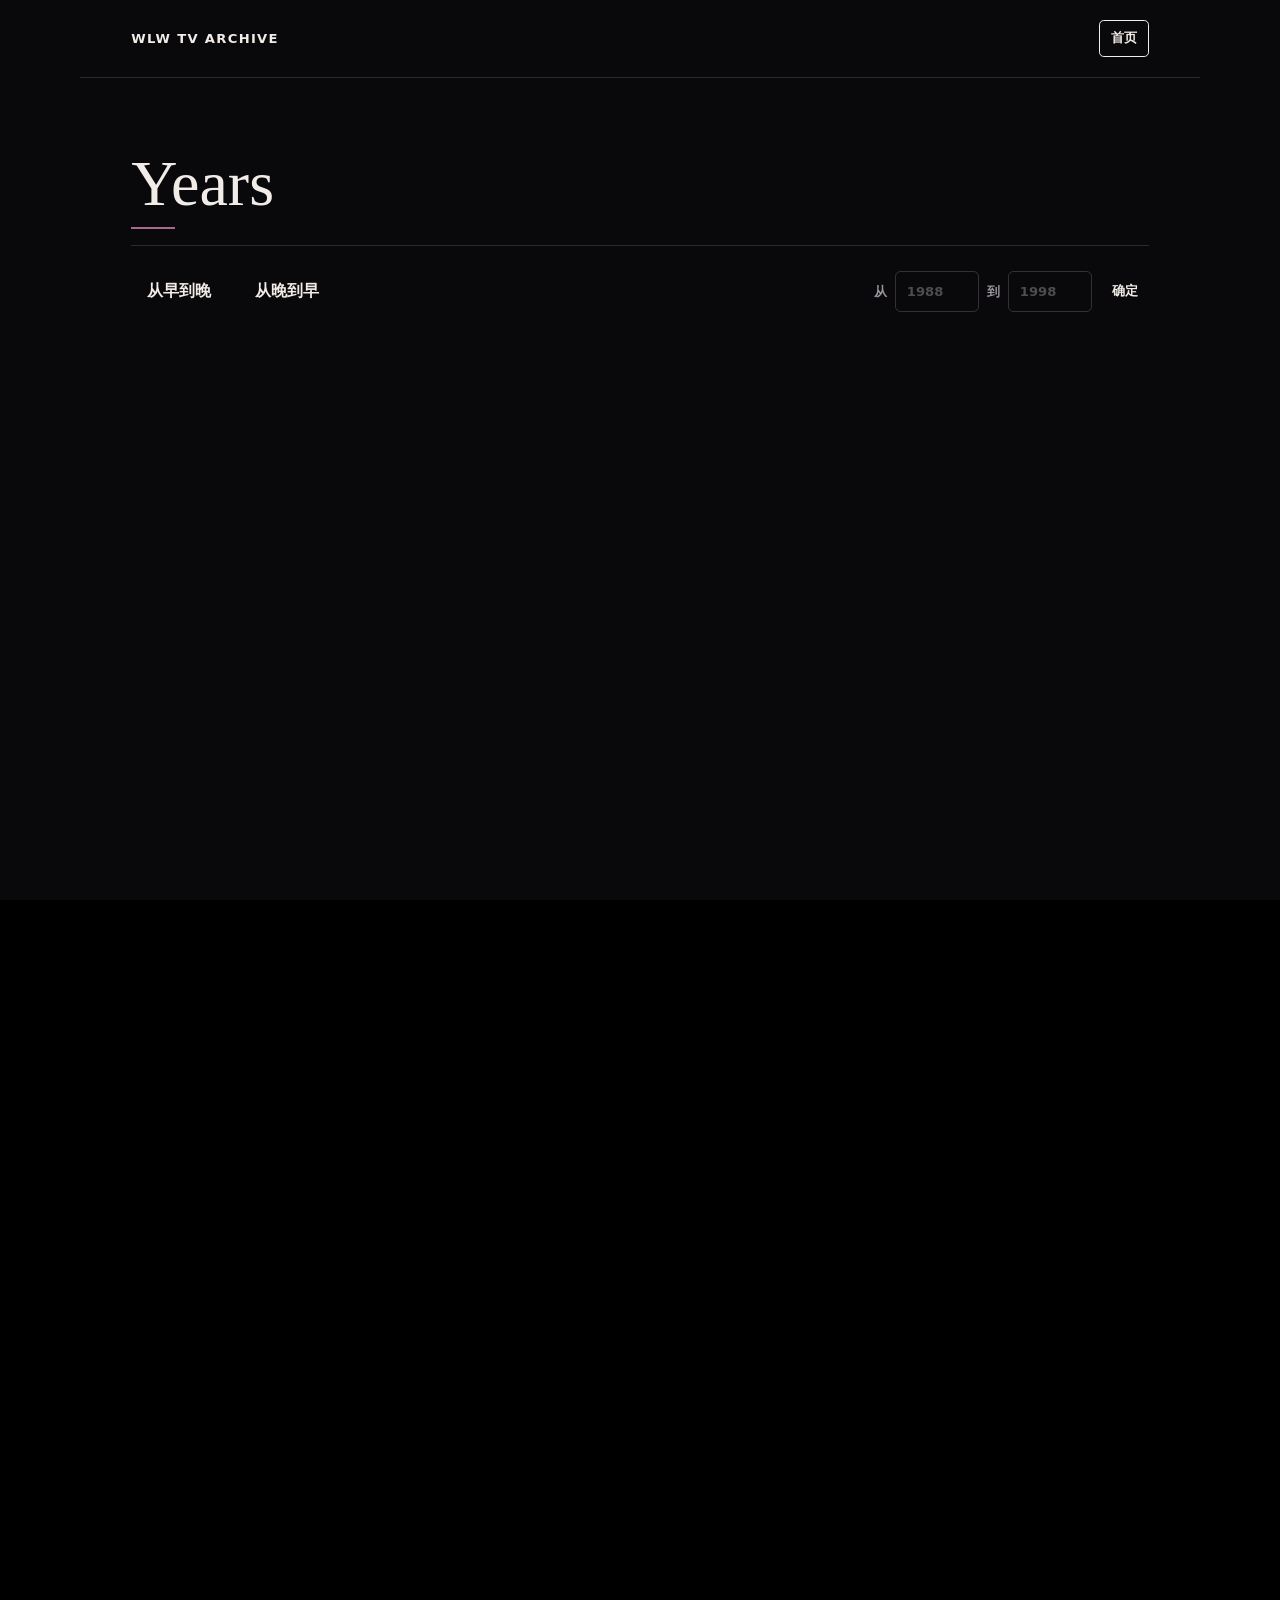
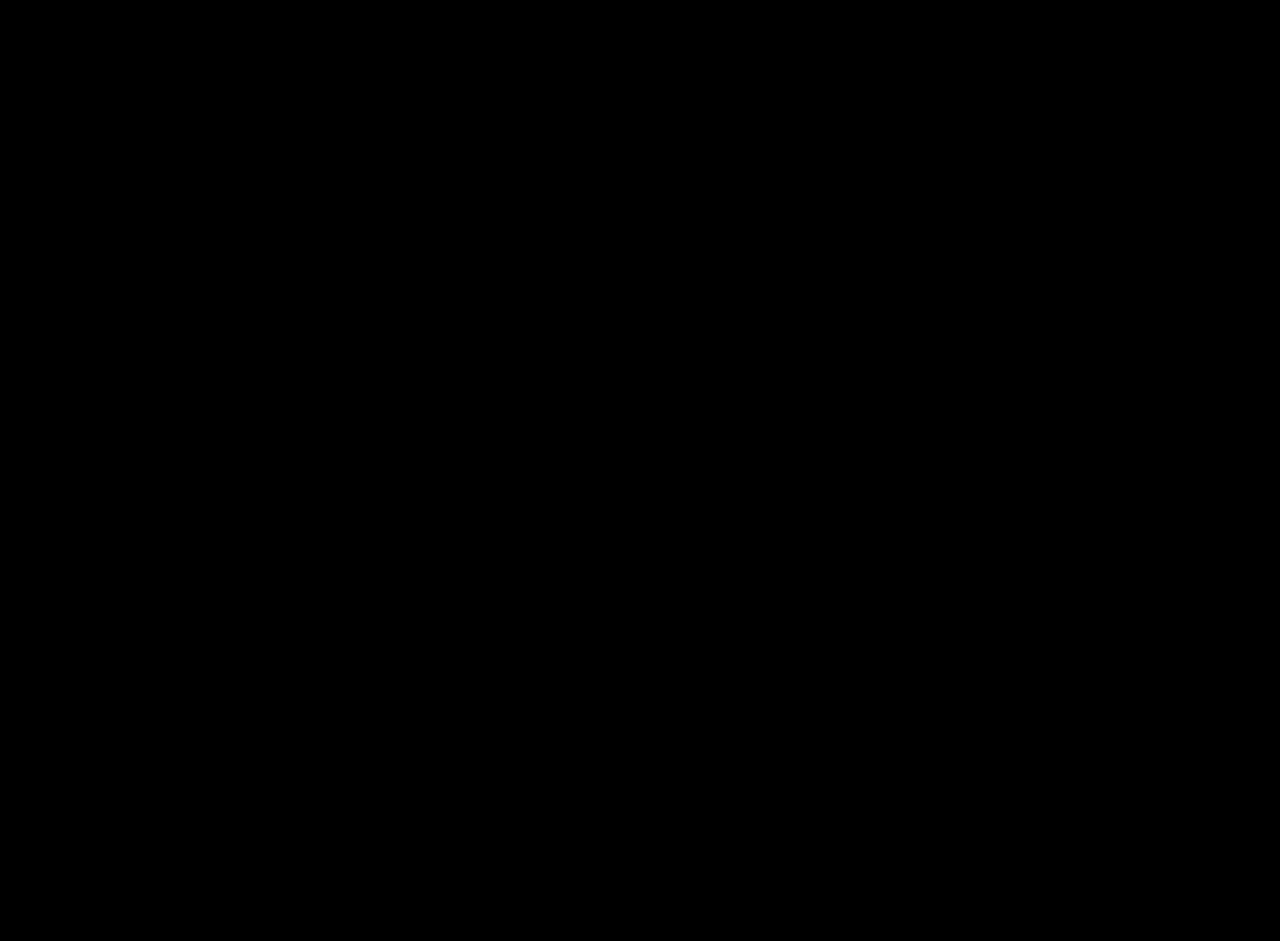
<file: year.html>
<!doctype html><html lang="zh-CN"><head><meta charset="UTF-8"><meta name="viewport" content="width=device-width,initial-scale=1"><meta name="description" content="按年份浏览 WLW 电视剧。"><title>年份 · WLW TV Archive</title>
    <link rel="icon" type="image/svg+xml" href="./assets/tv-icon.svg"><link rel="stylesheet" href="./styles.css"><link rel="stylesheet" href="./listing.css"></head>
<body class="listing-page"><header class="listing-header"><a href="./index.html">WLW TV ARCHIVE</a><nav><a href="./index.html">首页</a></nav></header>
<main class="listing-main"><div class="listing-title-row year-title-row"><h1>Years</h1></div><nav class="year-controls" aria-label="年份顺序">
  <a id="ascending" class="sort-button" href="./year.html?sort=asc">从早到晚</a>

  <a id="descending" class="sort-button" href="./year.html?sort=desc">从晚到早</a>

  <form class="year-range-form" id="year-range-form">
    <span class="year-range-label">从</span>

    <input
      id="year-from"
      class="year-range-input"
      type="number"
      inputmode="numeric"
      min="1800"
      max="2100"
      placeholder="1988"
      aria-label="起始年份"
    >

    <span class="year-range-label">到</span>

    <input
      id="year-to"
      class="year-range-input"
      type="number"
      inputmode="numeric"
      min="1800"
      max="2100"
      placeholder="1998"
      aria-label="结束年份"
    >

    <button class="year-range-submit" type="submit">确定</button>
  </form>
</nav><div class="listing-grid" id="listing-grid"></div><nav class="listing-pagination" id="listing-pagination" aria-label="页面"></nav></main>
<template id="listing-card-template"><article class="movie-card"><a class="poster-link" href="#" aria-label="电视剧详情暂未制作"><span class="poster-placeholder" aria-hidden="true">IMAGE</span></a><div class="movie-copy"><h3><a href="#"></a></h3><p class="movie-meta"></p></div></article></template>
<script src="./catalog-data.js"></script><script src="./movie-metadata.js"></script><script src="./tmdb-details.generated.js"></script><script src="./movie-data-utils.js"></script><script src="./year.js"></script><script src="./history-nav.js"></script></body></html>
</file>
<file: styles.css>
:root {
  --ink: #f1ece7;
  --paper: #09080b;
  --muted: #9c939f;
  --line: #2b2830;
  --accent: #a76891;
  --accent-dark: #875572;
  --utility-blue: #1f4157;
  --card: #111015;
  --content-max: 70rem;
  color-scheme: dark;
  font-family: Inter, ui-sans-serif, system-ui, -apple-system, BlinkMacSystemFont, "Segoe UI", sans-serif;
}

* { box-sizing: border-box; }

html { scroll-behavior: smooth; background:#000; }

body {
  margin: 0;
  color: var(--ink);
  background: var(--paper);
}

a { color: inherit; }

button, input { font: inherit; }

.sr-only {
  position: absolute;
  width: 1px;
  height: 1px;
  padding: 0;
  margin: -1px;
  overflow: hidden;
  clip: rect(0, 0, 0, 0);
  white-space: nowrap;
  border: 0;
}

.hero {
  position: relative;
  min-height: 21rem;
  display: grid;
  place-items: center;
  padding: 2.5rem clamp(0.75rem, 2vw, 1.5rem);
  isolation: isolate;
  overflow: visible;
  z-index: 10;
  background-color: #29212a;
  background-position: center;
  background-size: cover;
  transition: background-image 700ms ease;
  touch-action: pan-y;
}

.hero.is-swipe-left { animation: hero-swipe-left 360ms ease-out; }
.hero.is-swipe-right { animation: hero-swipe-right 360ms ease-out; }

@keyframes hero-swipe-left {
  from { background-position: 56% center; }
  to { background-position: 50% center; }
}

@keyframes hero-swipe-right {
  from { background-position: 44% center; }
  to { background-position: 50% center; }
}

.hero-shade {
  position: absolute;
  inset: 0;
  z-index: -1;
  background:
    linear-gradient(180deg, rgba(19, 17, 24, 0.3), rgba(19, 17, 24, 0.78)),
    linear-gradient(90deg, rgba(19, 17, 24, 0.35), transparent 55%);
}

.hero-content {
  width: min(100%, var(--content-max, 68rem));
  margin: 0 auto;
}

.eyebrow {
  margin: 0 0 1.1rem;
  color: #fff;
  font-size: 0.82rem;
  font-weight: 800;
  letter-spacing: 0.16em;
}

.search {
  position: relative;
  z-index: 30;
  display: grid;
  grid-template-columns: auto minmax(0, 1fr) auto;
  align-items: center;
  width: min(100%, 64rem);
  min-height: 3.55rem;
  border: 1px solid rgba(241, 236, 231, 0.18);
  border-radius: 0.68rem;
  background: rgba(15, 14, 18, 0.86);
  box-shadow: 0 1rem 2.8rem rgba(0, 0, 0, 0.24);
  backdrop-filter: blur(16px);
}

.search:focus-within {
  border-color: rgba(241, 236, 231, 0.34);
  outline: none;
}

.search-icon {
  width: 1rem;
  height: 1rem;
  margin-left: 1rem;
  border: 1.5px solid var(--muted);
  border-radius: 50%;
  position: relative;
}

.search-icon::after {
  content: "";
  position: absolute;
  width: 0.46rem;
  height: 1.5px;
  right: -0.36rem;
  bottom: -0.17rem;
  background: var(--muted);
  transform: rotate(45deg);
}

.search input {
  min-width: 0;
  padding: 0.88rem 1rem;
  border: 0;
  outline: 0;
  color: var(--ink);
  background: transparent;
  font-size: clamp(.96rem, 1.4vw, 1.08rem);
}

.search input::placeholder {
  color: #716a74;
  opacity: 1;
}

.search button {
  align-self: center;
  min-height: 2.35rem;
  margin: 0.32rem;
  padding: 0 1rem;
  border: 0;
  border-radius: 0.46rem;
  color: var(--ink);
  background: rgba(241, 236, 231, 0.08);
  cursor: pointer;
  font-weight: 700;
}

.search button:hover,
.search button:focus-visible {
  background: rgba(241, 236, 231, 0.14);
  outline: none;
}

.search-results {
  position: absolute;
  z-index: 100;
  top: calc(100% + 0.55rem);
  left: 0;
  right: 0;
  max-height: 22rem;
  overflow-y: auto;
  border: 1px solid rgba(241, 236, 231, 0.12);
  border-radius: 0.62rem;
  background: rgba(15, 14, 18, 0.98);
  box-shadow: 0 1.25rem 3rem rgba(0, 0, 0, 0.36);
  backdrop-filter: blur(18px);
}

.search-result {
  display: flex;
  justify-content: space-between;
  align-items: center;
  gap: 1.4rem;
  padding: 1rem 1.15rem;
  text-decoration: none;
  border-bottom: 1px solid rgba(241, 236, 231, 0.08);
}

.search-result:last-child { border-bottom: 0; }

.search-result:hover,
.search-result:focus-visible {
  background: rgba(167, 104, 145, 0.08);
  outline: 0;
}

.search-result span:first-child {
  color: var(--ink);
  font-weight: 650;
}

.search-result span:first-child small {
  display: block;
  margin-top: .2rem;
  color: var(--muted);
  font-size: .76rem;
  font-weight: 500;
}

.search-result span:last-child {
  color: var(--muted);
  font-size: .8rem;
}

.empty-result {
  padding: 1rem 1.15rem;
  color: var(--muted);
}

.slide-status {
  position: absolute;
  right: clamp(1rem, 5vw, 5rem);
  bottom: 1.4rem;
  display: flex;
  align-items: center;
  gap: 0.8rem;
  color: white;
  font-size: 0.75rem;
  font-weight: 750;
  letter-spacing: 0.08em;
}

.slide-line { width: 5rem; height: 2px; background: rgba(255,255,255,.35); }
.slide-line span { display: block; width: 20%; height: 100%; background: var(--accent); transition: transform 600ms ease; transform-origin: left; }

main { position: relative; z-index: 1; width: min(var(--content-max), 100%); margin: 0 auto; padding: 0 clamp(1rem, 4vw, 4rem) 4rem; }

.view-switcher {
  display: flex;
  flex-wrap: nowrap;
  gap: 0.75rem;
  margin: 3rem 0 3.5rem;
  overflow-x: auto;
  scrollbar-width: none;
  -webkit-overflow-scrolling: touch;
}
.view-switcher::-webkit-scrollbar { display:none; }

.outline-button {
  flex: 0 0 auto;
  width: fit-content;
  padding: 0.72rem 1rem;
  border: 2px solid var(--ink);
  border-radius: 0.32rem;
  text-decoration: none;
  font-weight: 720;
  background: transparent;
}

.outline-button:hover, .outline-button:focus-visible { color: var(--paper); background: var(--ink); outline: none; }

.catalog {
  padding: clamp(1.1rem, 3vw, 2rem);
  border: 1px solid var(--line);
  border-radius: 0.85rem;
  background: rgba(255,255,255,.035);
}

.catalog-heading {
  display: flex;
  justify-content: space-between;
  align-items: baseline;
  margin-bottom: 1.4rem;
  border-bottom: 1px solid var(--line);
}

.catalog-heading h2 {
  margin: 0 0 -1px;
  padding: 0 0 0.7rem;
  border-bottom: 4px solid var(--accent);
  font-family: Georgia, "Times New Roman", serif;
  font-size: clamp(2.8rem, 6vw, 4.8rem);
  line-height: 1;
}

.catalog-heading p { color: var(--muted); font-size: 0.9rem; }

.movie-grid {
  display: grid;
  grid-template-columns: repeat(2, minmax(0, 1fr));
  gap: clamp(0.8rem, 2vw, 1.5rem);
}

@media (min-width: 600px) {
  .movie-grid {
    grid-template-columns: repeat(3, minmax(0, 1fr));
  }
}

@media (min-width: 760px) {
  .movie-grid {
    grid-template-columns: repeat(4, minmax(0, 1fr));
  }
}

@media (min-width: 1024px) {
  .movie-grid {
    grid-template-columns: repeat(5, minmax(0, 1fr));
  }
}

@media (min-width: 1440px) {
  .movie-grid {
    grid-template-columns: repeat(6, minmax(0, 1fr));
  }
}

.empty-letter { grid-column:1/-1; margin:0; padding:4rem 1rem; text-align:center; color:var(--muted); }

.movie-card { min-width: 0; }

.poster-link {
  position: relative;
  display: block;
  aspect-ratio: 2 / 3;
  overflow: hidden;
  border-radius: 0.5rem;
  background: #241d26;
}

.poster {
  position: relative;
  z-index: 1;
  width: 100%;
  height: 100%;
  object-fit: cover;
  transition: transform 260ms ease;
}

.poster-link:hover .poster { transform: scale(1.035); }

.poster-placeholder {
  position: absolute;
  inset: 0;
  display: grid;
  place-items: center;
  color: rgba(255,255,255,.55);
  border: 1px solid rgba(255,255,255,.14);
  font-size: 0.72rem;
  font-weight: 800;
  letter-spacing: 0.15em;
}

.movie-copy { min-height:5.15rem; padding:.72rem .08rem .15rem; }
.movie-copy h3 { margin:0; min-height:2.6em; font-size:.96rem; line-height:1.3; }
.movie-copy h3 a {
  display:-webkit-box;
  overflow:hidden;
  -webkit-box-orient:vertical;
  -webkit-line-clamp:2;
  text-decoration:none;
}
.movie-copy h3 a:hover { color: var(--accent-dark); }

.movie-meta {
  margin:.38rem 0 0;
  overflow:hidden;
  color:var(--muted);
  line-height:1.35;
}

.movie-year {
  display: block;
  color: #cfc6ce;
  font-family:
    system-ui,
    -apple-system,
    BlinkMacSystemFont,
    "Segoe UI",
    Arial,
    sans-serif;
  font-size: .8rem;
  font-weight: 600;
  letter-spacing: .01em;
}

.movie-genres {
  display: block;
  margin-top: .12rem;
  overflow: hidden;
  color: #88808b;
  font-family:
    system-ui,
    -apple-system,
    BlinkMacSystemFont,
    "Segoe UI",
    Arial,
    sans-serif;
  font-size: .72rem;
  font-weight: 600;
  letter-spacing: .01em;
  text-overflow: ellipsis;
  white-space: nowrap;
}

.alphabet-pagination {
  display: flex;
  align-items: center;
  justify-content: center;
  gap: 0.5rem;
  margin-top: 3.2rem;
}

.alphabet-track { display:flex; gap:.5rem; overflow-x:auto; padding:.25rem; scrollbar-width:none; scroll-behavior:smooth; }
.alphabet-track::-webkit-scrollbar { display:none; }
.history-nav { position:fixed; z-index:200; left:max(1rem,env(safe-area-inset-left)); bottom:max(1rem,env(safe-area-inset-bottom)); display:flex; overflow:hidden; border:1px solid rgba(255,255,255,.16); border-radius:1.15rem; background:rgba(17,16,22,.88); box-shadow:0 .5rem 1.8rem rgba(0,0,0,.4); backdrop-filter:blur(1rem); }
.history-nav button { display:grid; place-items:center; width:3.55rem; height:3.55rem; padding:0; border:0; color:var(--ink); background:transparent; cursor:pointer; font-size:2.15rem; line-height:1; }
.history-nav button+button { border-left:1px solid rgba(255,255,255,.12); }
.history-nav button:hover,.history-nav button:focus-visible { color:var(--paper); background:var(--ink); outline:none; }

.letter-button {
  display:inline-flex;
  align-items:center;
  justify-content:center;
  min-width:1.55rem;
  min-height:2rem;
  padding:.28rem .18rem .34rem;
  border:0;
  border-bottom:1px solid transparent;
  border-radius:0;
  color:var(--muted);
  background:transparent;
  text-decoration:none;
  font-weight:760;
}

.letter-button:hover,
.letter-button:focus-visible {
  color:var(--ink);
  border-bottom-color:rgba(241,236,231,.34);
  outline:none;
}

.letter-button.active,
.letter-button[aria-current="page"] {
  color:var(--ink);
  border-bottom:2px solid var(--accent);
  background:transparent;
}
.pagination-gap { width: 1.25rem; text-align: center; font-weight: 800; }

@media (max-width: 62rem) {
  .movie-grid { grid-template-columns: repeat(3, minmax(0, 1fr)); }
}

@media (max-width: 38rem) {
  .hero { min-height: 18rem; padding-inline: 1rem; }
  .eyebrow { margin-bottom: 0.8rem; }
  .search { min-height: 4rem; grid-template-columns: auto 1fr; }
  .search-icon { margin-left: 1rem; }
  .search input { padding-inline: 0.9rem; }
  .search button { grid-column: 1 / -1; min-height: 2.8rem; margin-top: 0; }
  .slide-status { right: 1rem; }
  .view-switcher { margin: 2.2rem 0 2.7rem; padding-bottom:.2rem; }
  .catalog { padding: 0.8rem; }
  .movie-grid { grid-template-columns: repeat(2, minmax(0, 1fr)); gap: 1rem 0.75rem; }
  .movie-copy h3 { font-size: 0.95rem; }
  .alphabet-pagination, .alphabet-track { gap: 0.38rem; }
  .letter-button { width: 2.8rem; min-width:2.8rem; }
  .history-nav button { width:3.2rem; height:3.2rem; }
}

@media (prefers-reduced-motion: reduce) {
  *, *::before, *::after { scroll-behavior: auto !important; transition-duration: 0.01ms !important; }
}

/* ================================================================
   HOME DIRECTORY
   The homepage now displays the genre crystal buttons directly.
   countries.css supplies the crystal-button appearance.
   ================================================================ */

.home-genre-directory {
  margin: 0 0 4rem;
}

.home-genre-directory .region-field {
  margin-top: 0;
}

/* TV-only network directory. All shared layout above remains identical
   to the film archive. */
.network-directory { display:grid; grid-template-columns:repeat(2,minmax(0,1fr)); gap:.85rem; }
.network-button { display:grid; grid-template-columns:3.5rem minmax(0,1fr); grid-template-rows:auto auto; align-items:center; min-height:6.5rem; padding:1rem; border:1px solid var(--line); border-radius:.8rem; background:var(--card); text-decoration:none; }
.network-button:hover,.network-button:focus-visible { border-color:var(--accent); outline:none; }
.network-button img { grid-row:1/3; width:2.8rem; max-height:2.8rem; object-fit:contain; filter:brightness(0) invert(1); }
.network-button span { font-size:1rem; font-weight:760; }
.network-button small { color:var(--muted); }
.country-empty { grid-column:1/-1; color:var(--muted); text-align:center; }
@media (min-width:760px) { .network-directory { grid-template-columns:repeat(3,minmax(0,1fr)); } }
@media (min-width:1100px) { .network-directory { grid-template-columns:repeat(4,minmax(0,1fr)); } }

/* 2026 aesthetic pass */
@media (max-width: 38rem) {
  .view-switcher {
    gap:.5rem;
  }

  .outline-button {
    padding:.52rem .72rem;
    font-size:.78rem;
    border-color:rgba(241,236,231,.28);
  }

  .search {
    grid-template-columns:auto minmax(0,1fr) auto;
    min-height:3.35rem;
    width:100%;
  }

  .search input {
    padding:.78rem .72rem;
    font-size:.92rem;
  }

  .search button {
    grid-column:auto;
    min-height:2.15rem;
    margin:.28rem;
    padding:0 .72rem;
    font-size:.78rem;
  }

  .letter-button {
    min-width:1.35rem;
    min-height:1.9rem;
    padding-inline:.12rem;
  }
}

/* Desktop + landscape tablet:
   keep the hero full-width, but make it taller so the subjects
   in the background images remain much more visible.
   Mobile is intentionally unchanged.
*/
@media (min-width: 48rem) and (orientation: landscape) {
  .hero {
    width: 100%;
    margin-left: 0;
    margin-right: 0;
    min-height: clamp(30rem, 48vw, 48rem);
  }
}
</file>
<file: countries.css>
.countries-page { min-height:100vh; overflow-x:hidden; background:var(--paper); }
.country-header { display:flex; justify-content:space-between; align-items:center; width:min(var(--content-max,82rem),100%); margin:0 auto; padding:1.4rem clamp(1rem,4vw,4rem); border-bottom:1px solid var(--line); }
.archive-mark,.back-link { color:var(--ink); text-decoration:none; font-size:.82rem; font-weight:800; letter-spacing:.12em; }
.back-link { padding:.55rem .75rem; border:1px solid var(--ink); border-radius:.3rem; letter-spacing:0; }
.back-link:hover,.back-link:focus-visible { color:var(--paper); background:var(--ink); outline:none; }
.country-main { width:min(var(--content-max,82rem),100%); margin:0 auto; padding:clamp(2.5rem,7vw,6rem) clamp(1rem,4vw,4rem) 6rem; }
.country-heading { display:flex; align-items:end; gap:1rem; margin-bottom:clamp(2.4rem,6vw,5rem); }
.country-kicker { margin:0 0 .65rem; color:var(--accent-dark); font-size:.74rem; font-weight:850; letter-spacing:.16em; writing-mode:vertical-rl; transform:rotate(180deg); }
.country-heading h1 { margin:0; font-family:Georgia,"Times New Roman",serif; font-size:clamp(2.2rem,5vw,4rem); font-weight:500; line-height:.95; }
.place-section h2 { margin:0 0 .7rem; padding-bottom:.55rem; border-bottom:1px solid var(--line); font-size:1rem; letter-spacing:.12em; }
.country-field { display:flex; flex-wrap:wrap; align-items:center; justify-content:center; gap:.08rem; }

.country-orb,.region-crystal { position:relative; display:grid; place-items:center; overflow:hidden; color:#fff; text-decoration:none; isolation:isolate; -webkit-tap-highlight-color:transparent; user-select:none; -webkit-user-select:none; -webkit-touch-callout:none; }
.country-orb { --orb-size:6.7rem; --drift-x:.13rem; --drift-y:.11rem; flex:0 0 var(--orb-size); width:var(--orb-size); height:var(--orb-size); border:1px solid rgba(255,255,255,.85); border-radius:50%; background-color:#332b35; background-image:linear-gradient(135deg,rgba(255,255,255,.13),transparent 38%,rgba(19,17,24,.24) 82%),var(--flag-image); background-position:center; background-size:cover; box-shadow:inset -.75rem -.75rem 1.2rem rgba(19,17,24,.22),0 .3rem .65rem rgba(19,17,24,.09); animation:crystal-drift var(--sway-duration,7s) ease-in-out var(--sway-delay,0s) infinite alternate; touch-action:pan-y; }
.country-orb::before,.region-crystal::before { content:""; position:absolute; inset:0; z-index:-1; background:rgba(19,17,24,.09); backdrop-filter:saturate(1.22) contrast(1.04); }
.country-orb.size-small { --orb-size:clamp(6.15rem,8.2vw,7.15rem); }
.country-orb.size-large { --orb-size:clamp(6.85rem,9.2vw,8.05rem); }
.country-code { position:relative; z-index:3; padding:0; background:transparent; box-shadow:none; font-weight:900; letter-spacing:.08em; text-align:center; text-shadow:0 1px 2px rgba(0,0,0,.62); }
.size-small .country-code { font-size:clamp(1rem,1.65vw,1.25rem); }
.size-large .country-code { font-size:clamp(1.12rem,1.85vw,1.42rem); }
.country-orb:hover,.country-orb:focus-visible,.region-crystal:hover,.region-crystal:focus-visible { outline:3px solid var(--accent); outline-offset:.22rem; filter:saturate(1.08) brightness(1.03); }

.country-orb.is-dragging,.region-crystal.is-dragging { z-index:20; animation:none; cursor:grabbing; filter:saturate(1.1) brightness(1.04); transform:translate(var(--drag-x),var(--drag-y)) scale(1.025); }
.country-orb.is-returning,.region-crystal.is-returning { z-index:19; animation:none; transition:transform 340ms cubic-bezier(.2,.8,.25,1); transform:translate(0,0); }
.country-orb.is-displaced { animation:none; transform:translate(var(--push-x,0),var(--push-y,0)); transition:transform 110ms ease-out; }
.country-orb.is-settling { animation:none; transform:translate(0,0); transition:transform 340ms cubic-bezier(.2,.8,.25,1); }

.region-section { margin-top:clamp(3.5rem,7vw,6rem); }
.region-field { display:grid; grid-template-columns:1fr; gap:1rem; }
.region-crystal {
  min-height: 7rem;
  padding: 1.2rem;
  border: 1px solid rgba(167,104,145,.18);
  border-radius: 1.25rem;
  color: #fff;
  background:
    linear-gradient(
      145deg,
      rgba(167,104,145,.10),
      rgba(31,65,87,.10)
    ),
    #100f13;
  box-shadow:
    inset .65rem .65rem 1.35rem rgba(255,255,255,.035),
    inset -.75rem -.75rem 1.35rem rgba(0,0,0,.22);
  touch-action: pan-y;
}

.region-crystal:nth-child(6n+2),
.region-crystal:nth-child(6n+3),
.region-crystal:nth-child(6n+4),
.region-crystal:nth-child(6n+5),
.region-crystal:nth-child(6n) {
  background:
    linear-gradient(
      145deg,
      rgba(167,104,145,.10),
      rgba(31,65,87,.10)
    ),
    #100f13;
}
.region-crystal::before { background:linear-gradient(115deg,rgba(255,255,255,.12),transparent 42%,rgba(0,0,0,.1)); }
.region-crystal .country-code { color:#fff; font-size:clamp(1.15rem,2.2vw,1.6rem); text-shadow:none; }

.country-orb.is-shattering,.region-crystal.is-shattering { pointer-events:none; animation:crystal-collapse 620ms cubic-bezier(.2,.75,.25,1) forwards; }
.crystal-shard { position:absolute; z-index:6; left:50%; top:50%; width:42%; height:42%; background:inherit; border:1px solid rgba(255,255,255,.78); clip-path:var(--shard-shape); animation:shard-fly 600ms ease-in forwards; animation-delay:var(--shard-delay); }
@keyframes crystal-drift { 0%{transform:translate(calc(var(--drift-x)*-1),calc(var(--drift-y)*-.35)) rotate(-.35deg)} 50%{transform:translate(calc(var(--drift-x)*.2),var(--drift-y)) rotate(.1deg)} 100%{transform:translate(var(--drift-x),calc(var(--drift-y)*-.55)) rotate(.35deg)} }
@keyframes crystal-collapse { 0%{transform:scale(1);filter:brightness(1)} 26%{transform:scale(1.045);filter:brightness(1.55)} 100%{transform:scale(.86);opacity:0;filter:brightness(1.8)} }
@keyframes shard-fly { from{transform:translate(-50%,-50%) rotate(0) scale(1);opacity:.95} to{transform:translate(var(--shard-x),var(--shard-y)) rotate(var(--shard-rotation)) scale(.28);opacity:0} }

@media(max-width:38rem){
  .country-header{padding-block:1rem}.archive-mark{letter-spacing:.08em}.country-main{padding-top:3.5rem}.country-heading h1{font-size:2.2rem}.country-field{gap:.04rem}
  .country-orb.size-small{--orb-size:5.2rem}.country-orb.size-large{--orb-size:5.9rem}
  .size-small .country-code{font-size:.96rem}.size-large .country-code{font-size:1.08rem}
  .region-field{grid-template-columns:1fr;gap:.8rem}.region-crystal{min-height:6.5rem;border-radius:1.1rem}.region-crystal .country-code{font-size:1.3rem}
}
@media(prefers-reduced-motion:reduce){.country-orb{animation:none}.country-orb.is-shattering,.region-crystal.is-shattering{animation-duration:.01ms}.crystal-shard{display:none}}

/* ---------------------------------------------------------------
   Aesthetic pass — scoped so country flag orbs are untouched.
   The original category typography above remains authoritative.
   --------------------------------------------------------------- */

.genre-field .region-crystal {
  border-color: rgba(167,104,145,.18);
  background:
    linear-gradient(145deg,rgba(167,104,145,.10),rgba(31,65,87,.10)),
    #100f13;
  box-shadow:
    inset .65rem .65rem 1.35rem rgba(255,255,255,.035),
    inset -.75rem -.75rem 1.35rem rgba(0,0,0,.22);
}

.genre-field .region-crystal:nth-child(6n+2),
.genre-field .region-crystal:nth-child(6n+3),
.genre-field .region-crystal:nth-child(6n+4),
.genre-field .region-crystal:nth-child(6n+5),
.genre-field .region-crystal:nth-child(6n) {
  background:
    linear-gradient(145deg,rgba(167,104,145,.10),rgba(31,65,87,.10)),
    #100f13;
}

.genre-field .region-crystal:hover,
.genre-field .region-crystal:focus-visible {
  filter: brightness(1.035);
}

.collection-field .region-crystal {
  border-color: rgba(167,104,145,.18);
  background:
    linear-gradient(145deg,rgba(167,104,145,.10),rgba(31,65,87,.10)),
    #100f13;
  box-shadow:
    inset .65rem .65rem 1.35rem rgba(255,255,255,.035),
    inset -.75rem -.75rem 1.35rem rgba(0,0,0,.22);

  /* 只改变文字位置，不改变文字本身 */
  place-items: center;
}

.collection-field .region-crystal:nth-child(6n+2),
.collection-field .region-crystal:nth-child(6n+3),
.collection-field .region-crystal:nth-child(6n+4),
.collection-field .region-crystal:nth-child(6n+5),
.collection-field .region-crystal:nth-child(6n) {
  background:
    linear-gradient(145deg,rgba(167,104,145,.10),rgba(31,65,87,.10)),
    #100f13;
}

.collection-field .region-crystal:hover,
.collection-field .region-crystal:focus-visible {
  filter: brightness(1.035);
}

/* Mobile: category buttons are more compact, but their original text
   weight, letter-spacing and font sizing are preserved. */
@media (max-width:38rem) {
  .region-field {
    grid-template-columns: repeat(2,minmax(0,1fr));
    gap:.65rem;
  }

  .region-crystal {
    min-height:4.9rem;
    padding:.8rem .65rem;
    border-radius:.9rem;
  }
}
</file>
<file: listing.css>
.listing-page { min-height:100vh; background:var(--paper); }
.listing-header { display:flex; justify-content:space-between; align-items:center; width:min(var(--content-max,82rem),100%); margin:0 auto; padding:1.25rem clamp(1rem,4vw,4rem); border-bottom:1px solid var(--line); }
.listing-header a { text-decoration:none; font-size:.82rem; font-weight:800; letter-spacing:.1em; }
.listing-header nav { display:flex; gap:.55rem; }
.listing-header nav a { padding:.52rem .68rem; border:1px solid var(--ink); border-radius:.3rem; letter-spacing:0; }
.listing-main { width:min(var(--content-max,82rem),100%); margin:0 auto; padding:clamp(2.5rem,6vw,5rem) clamp(1rem,4vw,4rem) 5rem; }
.listing-title-row { display:flex; justify-content:space-between; align-items:end; gap:1rem; margin-bottom:2rem; padding-bottom:1rem; border-bottom:1px solid var(--line); }
.listing-title-row h1 { margin:0; font-family:Georgia,"Times New Roman",serif; font-size:clamp(3.2rem,8vw,6.5rem); font-weight:500; line-height:.9; }
.listing-title-row p { margin:0; color:var(--muted); white-space:nowrap; }
.country-title-row { justify-content:flex-start; align-items:baseline; gap:clamp(.9rem,3vw,2rem); }
.country-title-row .listing-subtitle { font-size:clamp(1.25rem,3.2vw,2.35rem); font-weight:650; letter-spacing:.02em; }
.listing-grid {
  display: grid;
  grid-template-columns: repeat(2, minmax(0, 1fr));
  gap: clamp(1rem, 2.2vw, 2rem);
}

/* 平板竖屏 */
@media (min-width: 600px) {
  .listing-grid {
    grid-template-columns: repeat(3, minmax(0, 1fr));
  }
}

/* 较宽平板竖屏 / 小尺寸横屏 */
@media (min-width: 760px) {
  .listing-grid {
    grid-template-columns: repeat(4, minmax(0, 1fr));
  }
}

/* 平板横屏 / 笔记本 */
@media (min-width: 1024px) {
  .listing-grid {
    grid-template-columns: repeat(5, minmax(0, 1fr));
  }
}

/* 大电脑屏幕 */
@media (min-width: 1440px) {
  .listing-grid {
    grid-template-columns: repeat(6, minmax(0, 1fr));
  }
}
.listing-grid .movie-card { min-width:0; }
.listing-grid .poster-link { aspect-ratio:2 / 3; }
.listing-pagination { display:flex; justify-content:center; align-items:center; flex-wrap:wrap; gap:.5rem; margin-top:3.2rem; }
.year-controls {
  display: flex;
  flex-wrap: nowrap;
  align-items: center;
  gap: .75rem;
  margin: -.5rem 0 2.4rem;
  overflow-x: auto;
  overflow-y: hidden;
  scrollbar-width: none;
  -webkit-overflow-scrolling: touch;
}

.year-controls::-webkit-scrollbar {
  display: none;
}
.sort-button { width:fit-content; padding:.72rem 1rem; border:0; border-radius:.32rem; color:var(--ink); background:transparent; text-decoration:none; font-weight:720; }
.sort-button:hover,.sort-button:focus-visible,.sort-button.active { color:var(--paper); background:var(--ink); outline:none; }
.empty-listing { grid-column:1/-1; padding:4rem 1rem; border:1px solid var(--line); text-align:center; color:var(--muted); }
@media(max-width:38rem){.listing-header{align-items:flex-start}.listing-header nav{flex-direction:column}.listing-main{padding-top:3rem}.listing-title-row{align-items:flex-start;flex-direction:column}.listing-title-row.country-title-row{align-items:baseline;flex-direction:row;flex-wrap:wrap}.listing-title-row h1{font-size:3.3rem}.country-title-row .listing-subtitle{font-size:1.35rem}.listing-grid{gap:1rem .75rem}.listing-grid .movie-copy h3{font-size:.92rem}.listing-grid .movie-meta{font-size:.7rem}}

/* 体裁 / 年份 / network：
   桌面设备每页 36 部电视剧，并以 6 × 6 网格显示。
   该 class 只由 genre.js、year.js、collection.js 添加，
   因此国家/地区页面和字母页面不会受到影响。 */
@media (min-width: 1024px) and (hover: hover) and (pointer: fine) {
  .listing-grid.desktop-six-by-six {
    grid-template-columns: repeat(6, minmax(0, 1fr));
  }
}

/* Aesthetic + responsive listing refinements */
.listing-title-row h1 {
  position:relative;
}

.listing-title-row h1::after {
  content:"";
  display:block;
  width:2.75rem;
  height:2px;
  margin-top:.72rem;
  background:var(--accent);
}

.listing-grid .movie-copy {
  min-height:5.15rem;
}

.listing-grid .movie-copy h3 {
  min-height:2.6em;
  line-height:1.3;
}

.listing-grid .movie-copy h3 a {
  display:-webkit-box;
  overflow:hidden;
  -webkit-box-orient:vertical;
  -webkit-line-clamp:2;
  white-space:normal;
}

.listing-grid .movie-meta {
  white-space:normal;
}

.listing-pagination .letter-button {
  min-width:1.5rem;
  min-height:2rem;
  padding:.28rem .16rem .34rem;
  border:0;
  border-bottom:1px solid transparent;
  border-radius:0;
  color:var(--muted);
  background:transparent;
}

.listing-pagination .letter-button:hover,
.listing-pagination .letter-button:focus-visible {
  color:var(--ink);
  border-bottom-color:rgba(241,236,231,.34);
  background:transparent;
}

.listing-pagination .letter-button.active,
.listing-pagination .letter-button[aria-current="page"] {
  color:var(--ink);
  border-bottom:2px solid var(--accent);
  background:transparent;
}

.sort-button.active {
  color:var(--ink);
  background:transparent;
  border-color:transparent;
  border-bottom:2px solid var(--accent);
  border-radius:0;
}

@media (min-width:1024px) and (hover:hover) and (pointer:fine) {
  .listing-grid.desktop-six-by-six {
    grid-template-columns:repeat(6,minmax(0,1fr));
  }
}

.year-title-row h1 {
  font-size: clamp(2.2rem, 5vw, 4rem);
  line-height: .95;
}

@media (max-width: 38rem) {
  .year-title-row h1 {
    font-size: 2.2rem;
  }
}

.listing-title-row h1.compact-category-title {
  font-size: clamp(1.6rem, 4vw, 3.25rem);
}

#listing-subtitle {
  display: none;
}

@media (max-width: 38rem) {
  .listing-page {
    width: 100%;
    max-width: 100%;
    overflow-x: hidden;
  }

  .listing-main {
    display: block;
    width: 100%;
    max-width: 100%;
    margin: 0;
    padding: 2.5rem 1rem 4rem;
    overflow-x: hidden;
  }

  .listing-title-row {
    width: 100%;
    max-width: 100%;
  }

  .listing-grid {
    display: grid;
    width: 100%;
    max-width: 100%;
    grid-template-columns: repeat(2, minmax(0, 1fr));
    gap: 1rem .75rem;
    margin: 0;
    transform: none;
  }

  .listing-grid .movie-card {
    display: block;
    min-width: 0;
    width: 100%;
    max-width: 100%;
  }

  .listing-grid .poster-link {
    display: block;
    width: 100%;
    aspect-ratio: 2 / 3;
  }

  .listing-grid .poster {
    display: block;
    width: 100%;
    height: 100%;
    object-fit: cover;
  }
}

.year-controls > * {
  flex: 0 0 auto;
}

.year-range-form {
  display: flex;
  align-items: center;
  flex: 0 0 auto;
  gap: .5rem;
  margin-left: auto;
  white-space: nowrap;
}

.year-range-label {
  flex: 0 0 auto;
  color: var(--muted);
  font-size: .82rem;
  font-weight: 650;
}

.year-range-input {
  flex: 0 0 auto;
  width: 5.25rem;
  height: 2.55rem;
  padding: 0 .65rem;

  border: 1px solid rgba(241,236,231,.18);
  border-radius: .35rem;

  color: var(--ink);
  background: transparent;

  font: inherit;
  font-size: .82rem;
  font-weight: 600;

  outline: none;
}

.year-range-input::placeholder {
  color: rgba(241,236,231,.30);
}

.year-range-input:focus {
  border-color: var(--accent);
}

.year-range-submit {
  flex: 0 0 auto;
  height: 2.55rem;
  padding: 0 .7rem;

  border: 0;
  border-bottom: 1px solid transparent;

  color: var(--ink);
  background: transparent;

  font: inherit;
  font-size: .82rem;
  font-weight: 700;

  cursor: pointer;
}

.year-range-submit:hover,
.year-range-submit:focus-visible {
  border-bottom-color: var(--accent);
  outline: none;
}

@media (max-width: 38rem) {
  .year-controls {
    width: 100%;
    flex-wrap: nowrap;
    overflow-x: auto;
    overflow-y: hidden;
    gap: .75rem;
    padding-bottom: .35rem;
    scroll-behavior: smooth;
    scrollbar-width: none;
    -webkit-overflow-scrolling: touch;
  }

  .year-controls::-webkit-scrollbar {
    display: none;
  }

  .year-controls .sort-button {
    flex: 0 0 auto;
    white-space: nowrap;
  }

  .year-range-form {
    display: flex;
    flex: 0 0 auto;
    align-items: center;
    gap: .45rem;
    margin-left: 0;
    white-space: nowrap;
  }

  .year-range-input {
    width: 4.8rem;
    min-width: 4.8rem;
  }

  .year-range-submit {
    flex: 0 0 auto;
  }
}
</file>
